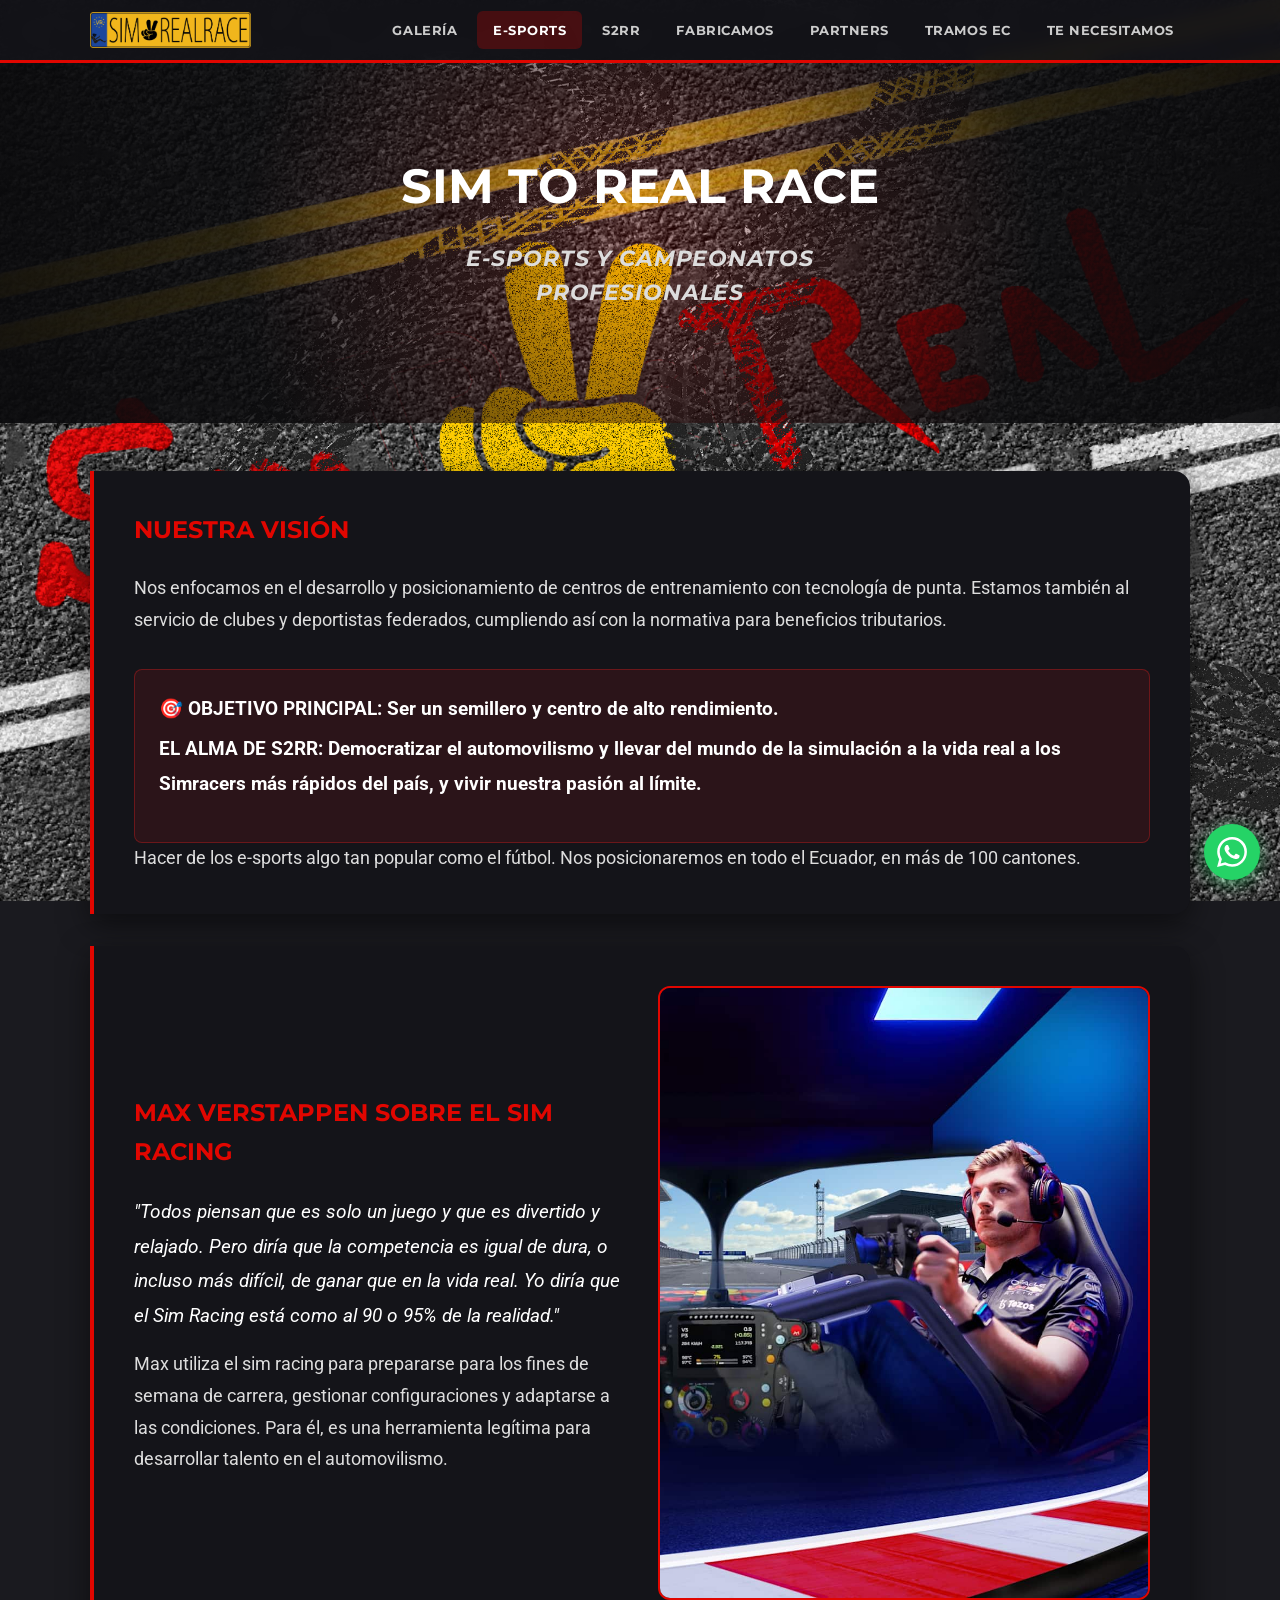
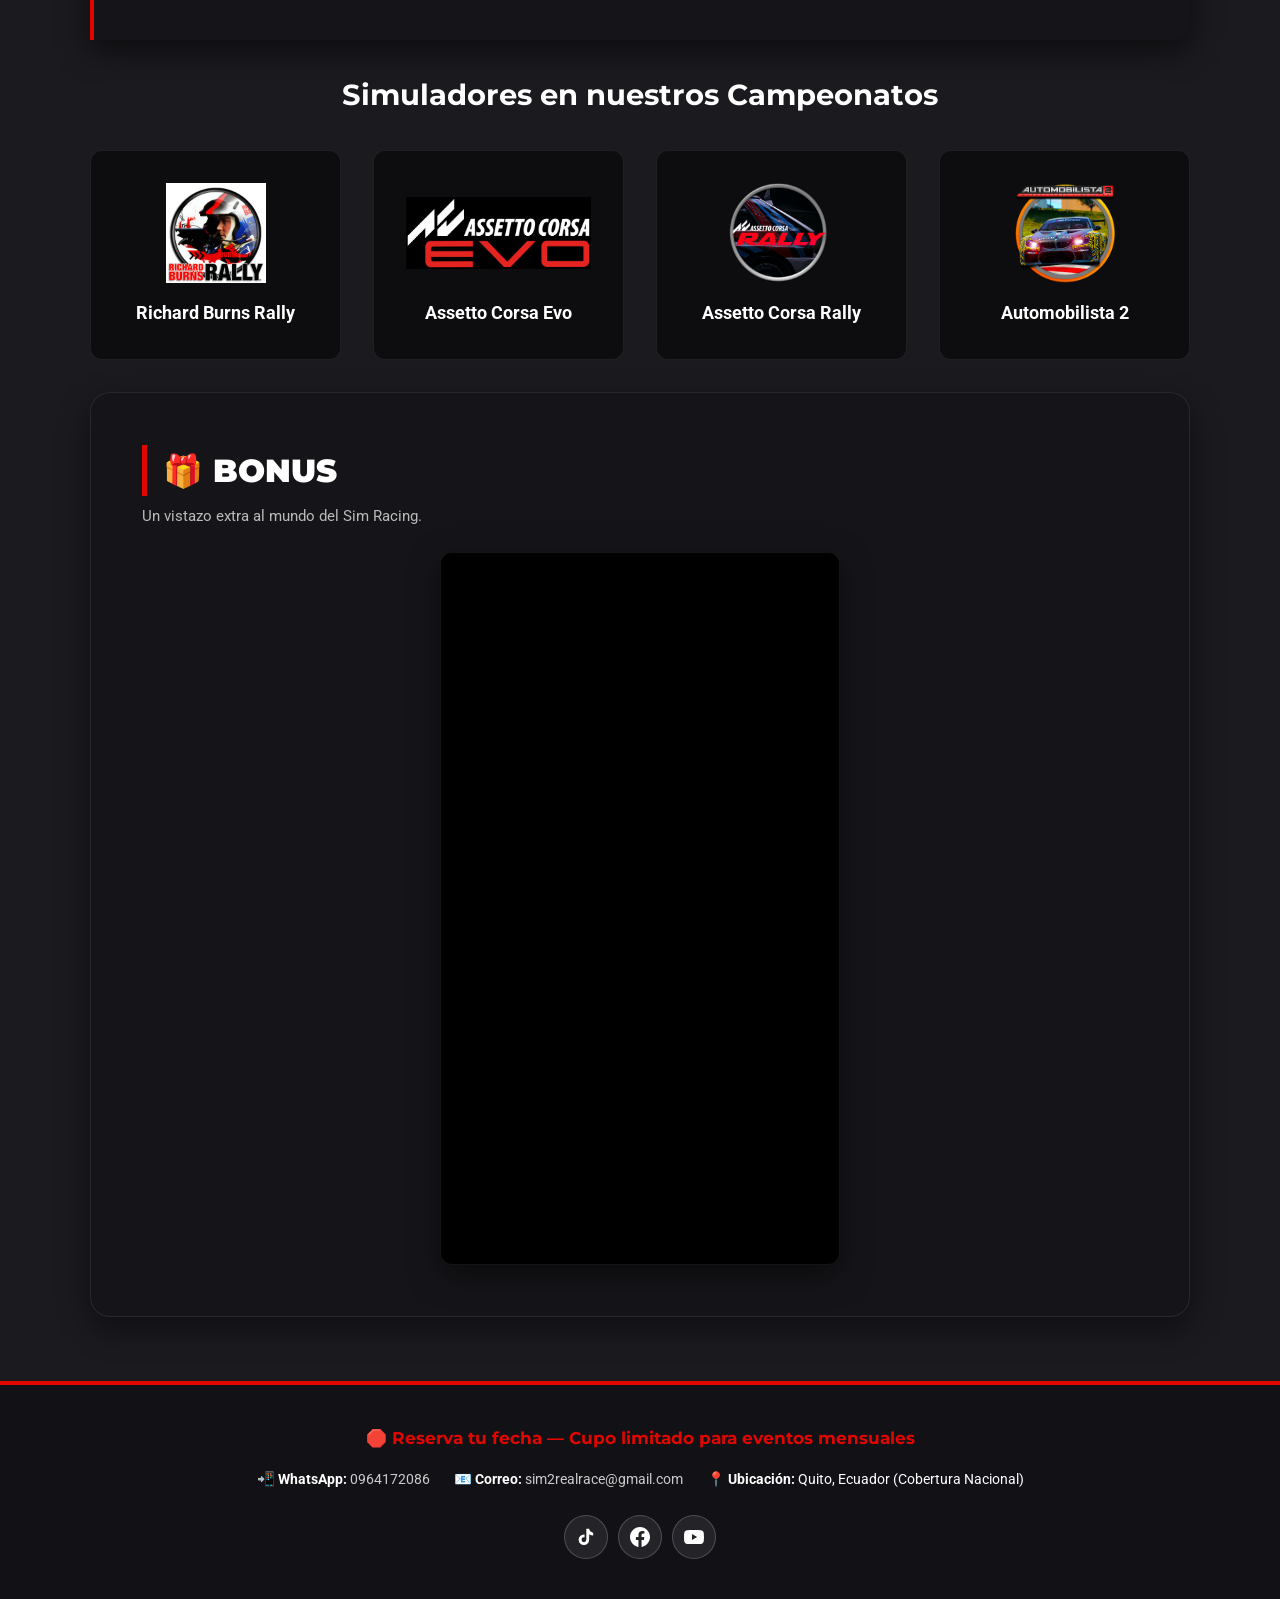
<file: esports.html>
<!DOCTYPE html>
<html lang="es">

<head>
    <meta charset="UTF-8">
    <meta name="viewport" content="width=device-width, initial-scale=1.0">
    <meta name="description" content="E-Sports — Sim2RealRace competencias y eventos de sim racing.">
    <title>E-Sports — S2RR Sim2RealRace</title>
    <link rel="preconnect" href="https://fonts.googleapis.com">
    <link rel="preconnect" href="https://fonts.gstatic.com" crossorigin>
    <link
        href="https://fonts.googleapis.com/css2?family=Montserrat:ital,wght@0,700;1,900&family=Roboto:wght@400;700&display=swap"
        rel="stylesheet">
    <link rel="stylesheet" href="css/site.css">
    <style>
        .esports-content {
            display: grid;
            gap: 3rem;
        }

        .mission-box {
            background: var(--oscuro-secundario);
            border-left: 4px solid var(--rojo);
            padding: 2.5rem;
            border-radius: 0 16px 16px 0;
            box-shadow: 0 10px 30px rgba(0, 0, 0, 0.5);
        }

        .mission-box p {
            font-size: 1.1rem;
            line-height: 1.8;
            color: #ddd;
            margin-bottom: 1rem;
        }

        .mission-box h2 {
            font-family: 'Montserrat', sans-serif;
            color: var(--rojo);
            margin-bottom: 1.5rem;
            text-transform: uppercase;
        }

        .objective-highlight {
            background: rgba(255, 30, 30, 0.1);
            padding: 1.5rem;
            border-radius: 8px;
            border: 1px solid rgba(255, 30, 30, 0.3);
            margin-top: 2rem;
        }

        .objective-highlight strong {
            color: var(--blanco);
            font-size: 1.2rem;
            display: block;
            margin-bottom: 0.5rem;
        }

        /* Simulators Grid */
        .simulators-section {
            margin-top: 2rem;
        }

        .simulators-section h3 {
            font-family: 'Montserrat', sans-serif;
            font-size: 1.8rem;
            text-align: center;
            margin-bottom: 2rem;
            color: var(--blanco);
        }

        .sim-grid {
            display: grid;
            grid-template-columns: repeat(auto-fit, minmax(200px, 1fr));
            gap: 2rem;
        }

        .sim-card {
            background: rgba(0, 0, 0, 0.5);
            border: 1px solid var(--panel-border);
            border-radius: 12px;
            padding: 2rem;
            text-align: center;
            transition: transform 0.3s, border-color 0.3s;
            display: flex;
            flex-direction: column;
            align-items: center;
            justify-content: center;
            min-height: 200px;
        }

        .sim-card:hover {
            transform: translateY(-5px);
            border-color: var(--rojo);
        }

        .sim-logo-container {
            width: 100%;
            height: 100px;
            display: flex;
            align-items: center;
            justify-content: center;
            margin-bottom: 1rem;
        }

        .sim-logo {
            max-width: 100%;
            max-height: 100%;
            object-fit: contain;
        }

        .sim-fallback {
            font-family: 'Montserrat', sans-serif;
            font-weight: 900;
            font-size: 1.8rem;
            color: var(--rojo);
            letter-spacing: 2px;
            text-align: center;
            line-height: 1.1;
        }

        .sim-title {
            font-family: 'Roboto', sans-serif;
            font-weight: bold;
            color: var(--blanco);
            font-size: 1.1rem;
        }
    </style>
</head>

<body data-page="esports">

    <nav class="navbar">
        <div class="nav-inner">
            <a class="nav-brand" href="index.html">
                <img src="S2RR LOGO PLATE.png" alt="S2RR">
            </a>
            <button class="nav-toggle" aria-label="Menú" aria-expanded="false">☰</button>
            <ul class="nav-menu">
                <li><a href="galeria.html" data-nav="galeria">Galería</a></li>
                <li><a href="esports.html" data-nav="esports">E-Sports</a></li>
                <li><a href="index.html" data-nav="s2rr">S2RR</a></li>
                <li><a href="fabricamos.html" data-nav="fabricamos">Fabricamos</a></li>
                <li><a href="partners.html" data-nav="partners">Partners</a></li>
                <li><a href="tramos.html" data-nav="tramos">Tramos EC</a></li>
                <li><a href="trabaja.html" data-nav="trabaja">Te Necesitamos</a></li>
            </ul>
        </div>
    </nav>

    <header class="hero" id="inicio" style="min-height: 40vh;">
        <div class="hero-overlay" aria-hidden="true"></div>
        <div class="hero-content">
            <h1
                style="font-family: 'Montserrat', sans-serif; font-size: 3rem; text-transform: uppercase; margin-bottom: 1rem;">
                Sim to Real Race</h1>
            <p class="hero-slogan">E-Sports y Campeonatos Profesionales</p>
        </div>
    </header>

    <main>
        <section class="page-section">
            <div class="container">
                <div class="esports-content">

                    <div class="mission-box reveal">
                        <h2>Nuestra Visión</h2>
                        <p>Nos enfocamos en el desarrollo y posicionamiento de centros de entrenamiento con tecnología
                            de punta. Estamos también al servicio de clubes y deportistas federados, cumpliendo así con
                            la normativa para beneficios tributarios.</p>

                        <div class="objective-highlight">
                            <strong>🎯 OBJETIVO PRINCIPAL: Ser un semillero y centro de alto rendimiento.</strong>
                            <p><strong>EL ALMA DE S2RR: Democratizar el automovilismo y llevar del mundo de la
                                    simulación a la vida real a los Simracers más rápidos del país, y vivir nuestra
                                    pasión al límite.</strong></p>
                        </div>
                        <p style="margin:0;">Hacer de los e-sports algo tan popular como el fútbol. Nos posicionaremos
                            en todo el Ecuador, en más de 100 cantones.</p>
                    </div>
                </div>

                <div class="mission-box reveal reveal-delay-1" style="margin-top: 2rem; display: flex; flex-wrap: wrap; gap: 2rem; align-items: center;">
                    <div style="flex: 1; min-width: 300px;">
                        <h2>Max Verstappen sobre el Sim Racing</h2>
                        <p style="font-style: italic; font-size: 1.2rem; color: #fff;">"Todos piensan que es solo un juego y que es divertido y relajado. Pero diría que la competencia es igual de dura, o incluso más difícil, de ganar que en la vida real. Yo diría que el Sim Racing está como al 90 o 95% de la realidad."</p>
                        <p>Max utiliza el sim racing para prepararse para los fines de semana de carrera, gestionar configuraciones y adaptarse a las condiciones. Para él, es una herramienta legítima para desarrollar talento en el automovilismo.</p>
                    </div>
                    <div style="flex: 1; min-width: 300px; text-align: center;">
                        <img src="media/max_verstappen.png" alt="Max Verstappen en el Simulador" style="border-radius: 12px; max-width: 100%; height: auto; border: 2px solid var(--rojo);">
                    </div>
                </div>

                <div class="simulators-section reveal reveal-delay-1">
                    <h3>Simuladores en nuestros Campeonatos</h3>
                    <div class="sim-grid">

                        <!-- RBR -->
                        <div class="sim-card">
                            <div class="sim-logo-container" id="logo-rbr">
                                <img src="media/logos/rbr.png" class="sim-logo" alt="Richard Burns Rally Logo"
                                    onerror="showFallback('logo-rbr', 'RBR')">
                            </div>
                            <div class="sim-title">Richard Burns Rally</div>
                        </div>

                        <!-- AC Evo -->
                        <div class="sim-card">
                            <div class="sim-logo-container" id="logo-acevo">
                                <img src="media/logos/acevo.png" class="sim-logo" alt="Assetto Corsa Evo Logo"
                                    onerror="showFallback('logo-acevo', 'AC EVO')">
                            </div>
                            <div class="sim-title">Assetto Corsa Evo</div>
                        </div>

                        <!-- AC Rally -->
                        <div class="sim-card">
                            <div class="sim-logo-container" id="logo-acrally">
                                <img src="media/logos/acrally.png" class="sim-logo" alt="Assetto Corsa Rally Logo"
                                    onerror="showFallback('logo-acrally', 'AC RALLY')">
                            </div>
                            <div class="sim-title">Assetto Corsa Rally</div>
                        </div>

                        <!-- AMS 2 -->
                        <div class="sim-card">
                            <div class="sim-logo-container" id="logo-ams2">
                                <img src="media/logos/ams2.png" class="sim-logo" alt="Automobilista 2 Logo"
                                    onerror="showFallback('logo-ams2', 'AMS 2')">
                            </div>
                            <div class="sim-title">Automobilista 2</div>
                        </div>

                    </div>
                </div>

            </div>
            </div>
        </section>

        <!-- Bonus -->
        <section class="page-section">
            <div class="container">
                <div class="section-panel reveal">
                    <h2 class="section-title">🎁 Bonus</h2>
                    <p class="section-sub">Un vistazo extra al mundo del Sim Racing.</p>
                    <div style="max-width: 400px; margin: 0 auto;">
                        <div style="position: relative; width: 100%; padding-bottom: 177.78%; background: #000; border-radius: 12px; overflow: hidden; box-shadow: 0 10px 30px rgba(0,0,0,0.5); border: 1px solid var(--panel-border);">
                            <iframe
                                src="https://www.youtube-nocookie.com/embed/vBnHVf5i32o?rel=0"
                                title="Bonus — Sim Racing"
                                allow="accelerometer; autoplay; clipboard-write; encrypted-media; gyroscope; picture-in-picture; web-share"
                                allowfullscreen
                                loading="lazy"
                                style="position: absolute; inset: 0; width: 100%; height: 100%; border: none;">
                            </iframe>
                        </div>
                    </div>
                </div>
            </div>
        </section>
    </main>

    <footer class="footer" id="contacto">
        <h3>🛑 Reserva tu fecha — Cupo limitado para eventos mensuales</h3>
        <div class="contact-info">
            <span><strong>📲 WhatsApp:</strong> <a data-whatsapp href="#" style="color:#ccc;">0964172086</a></span>
            <span><strong>📧 Correo:</strong> <a id="footer-email" href="#" style="color:#ccc;"></a></span>
            <span><strong>📍 Ubicación:</strong> Quito, Ecuador (Cobertura Nacional)</span>
        </div>
        <div class="social-bar" id="footer-social"></div>
    </footer>

    <a class="whatsapp-float" data-whatsapp href="#" aria-label="Contactar por WhatsApp">
        <svg viewBox="0 0 24 24">
            <path
                d="M17.472 14.382c-.297-.149-1.758-.867-2.03-.967-.273-.099-.471-.148-.67.15-.197.297-.767.966-.94 1.164-.173.199-.347.223-.644.075-.297-.15-1.255-.463-2.39-1.475-.883-.788-1.48-1.761-1.653-2.059-.173-.297-.018-.458.13-.606.134-.133.298-.347.446-.52.149-.174.198-.298.298-.497.099-.198.05-.371-.025-.52-.075-.149-.669-1.612-.916-2.207-.242-.579-.487-.5-.669-.51-.173-.008-.371-.01-.57-.01-.198 0-.52.074-.792.372-.272.297-1.04 1.016-1.04 2.479 0 1.462 1.065 2.875 1.213 3.074.149.198 2.096 3.2 5.077 4.487.709.306 1.262.489 1.694.625.712.227 1.36.195 1.871.118.571-.085 1.758-.719 2.006-1.413.248-.694.248-1.289.173-1.413-.074-.124-.272-.198-.57-.347m-5.421 7.403h-.004a9.87 9.87 0 01-5.031-1.378l-.361-.214-3.741.982.998-3.648-.235-.374a9.86 9.86 0 01-1.51-5.26c.001-5.45 4.436-9.884 9.888-9.884 2.64 0 5.122 1.03 6.988 2.898a9.825 9.825 0 012.893 6.994c-.003 5.45-4.435 9.884-9.884 9.884m8.413-18.297A11.815 11.815 0 0012.05 0C5.495 0 .16 5.335.157 11.892c0 2.096.547 4.142 1.588 5.945L.057 24l6.305-1.654a11.882 11.882 0 005.683 1.448h.005c6.554 0 11.89-5.335 11.893-11.893a11.821 11.821 0 00-3.48-8.413z" />
        </svg>
    </a>

    <script src="js/config.js"></script>
    <script src="js/site.js"></script>
    <script>
        function showFallback(containerId, fallbackText) {
            const container = document.getElementById(containerId);
            if (container) {
                container.innerHTML = `<div class="sim-fallback">${fallbackText}</div>`;
            }
        }
    </script>
</body>

</html>
</file>
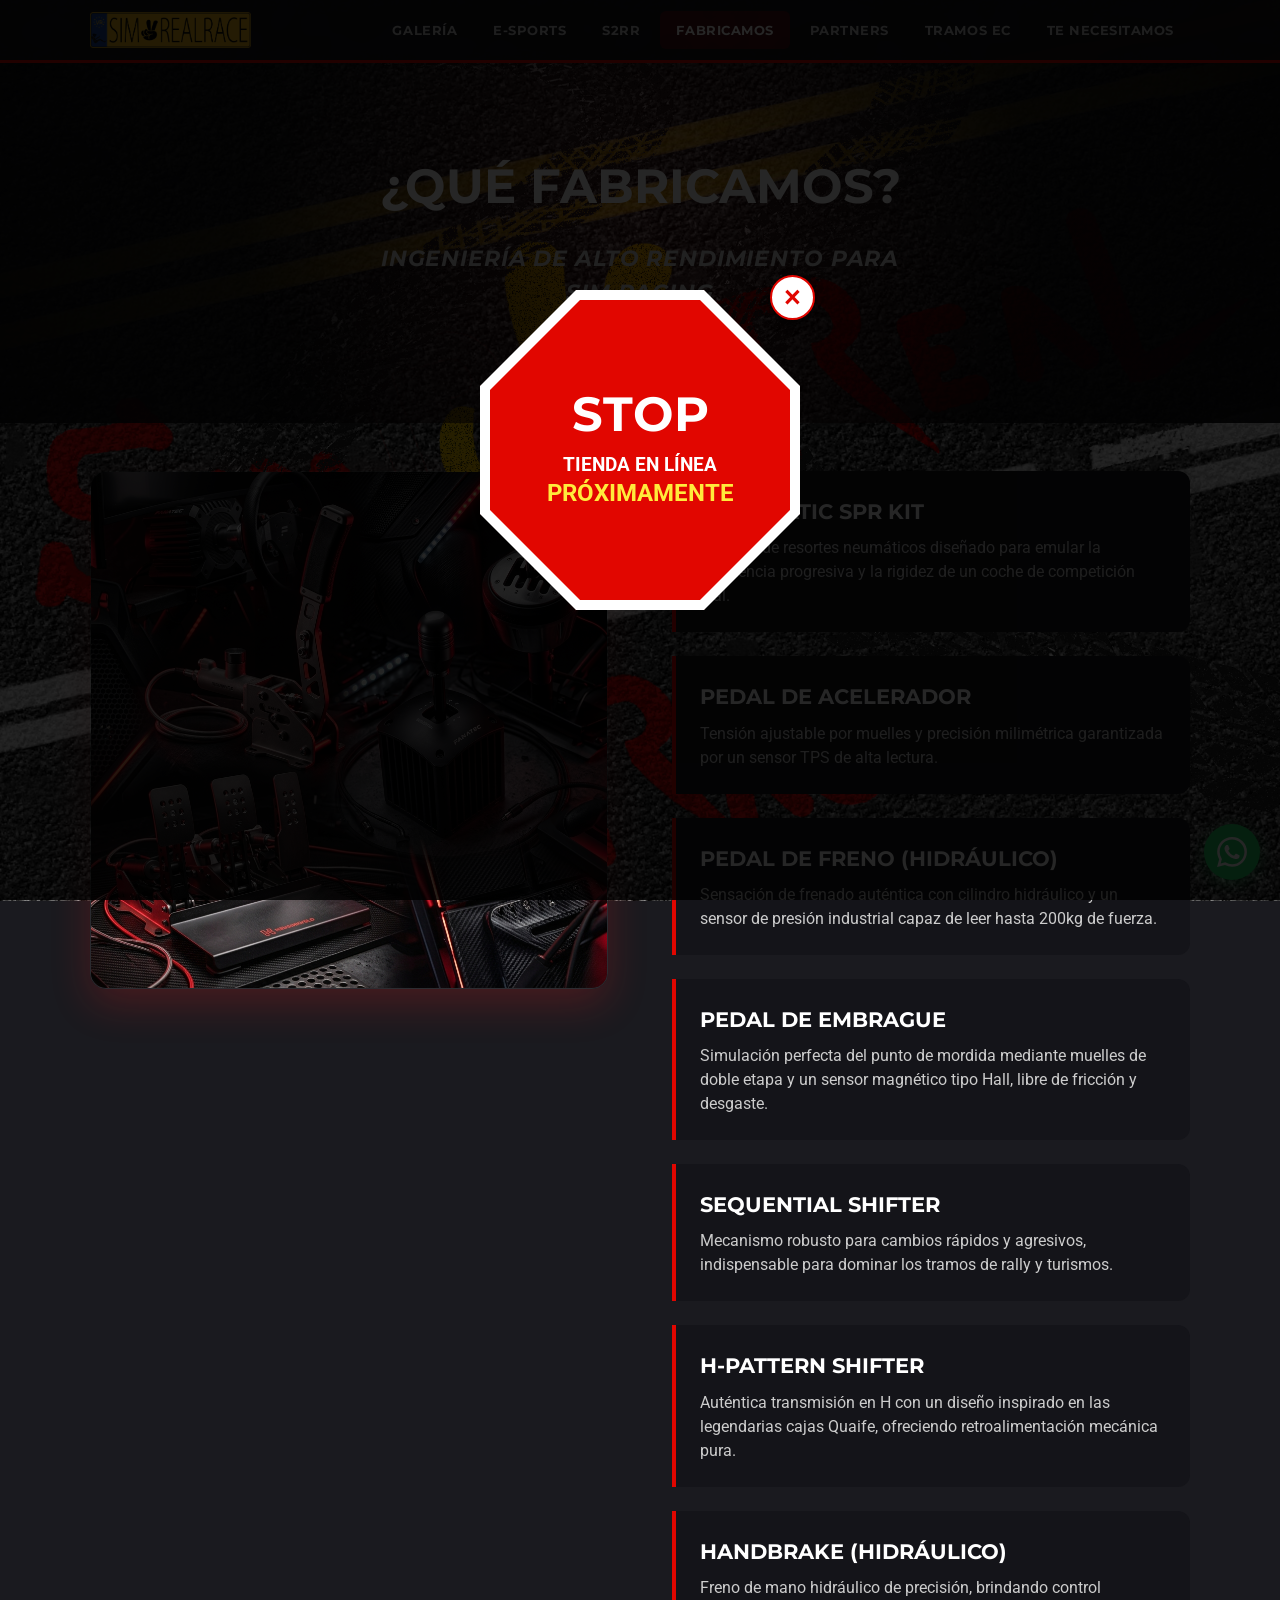
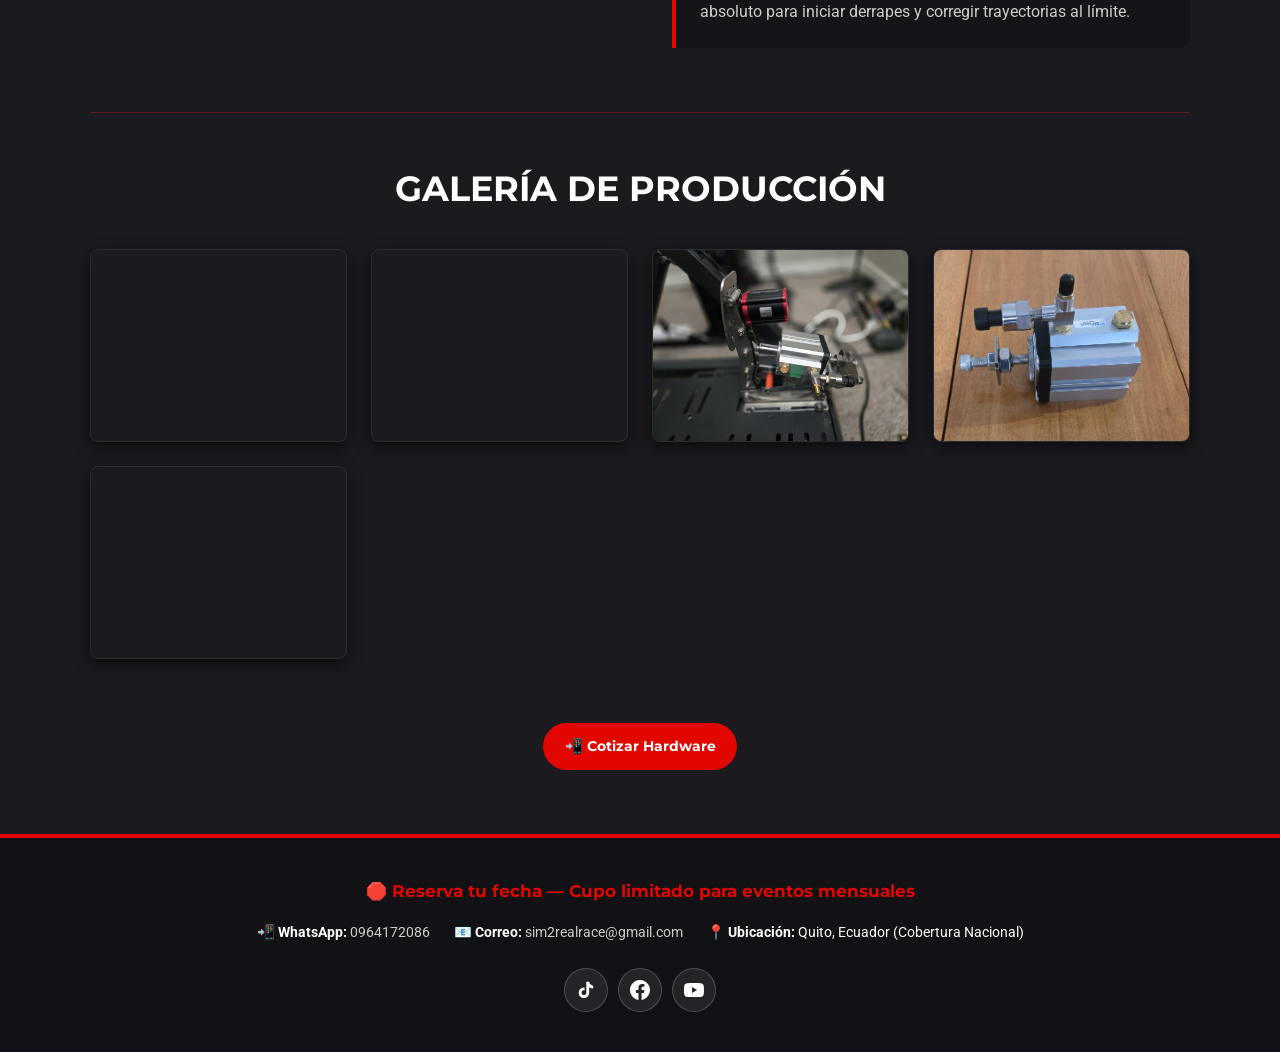
<file: fabricamos.html>
<!DOCTYPE html>
<html lang="es">
<head>
    <meta charset="UTF-8">
    <meta name="viewport" content="width=device-width, initial-scale=1.0">
    <meta name="description" content="Fabricamos simuladores de carreras premium — Sim2RealRace diseña y construye cockpits VR y Motion.">
    <title>Fabricamos — S2RR Sim2RealRace</title>
    <link rel="preconnect" href="https://fonts.googleapis.com">
    <link rel="preconnect" href="https://fonts.gstatic.com" crossorigin>
    <link href="https://fonts.googleapis.com/css2?family=Montserrat:ital,wght@0,700;1,900&family=Roboto:wght@400;700&display=swap" rel="stylesheet">
    <link rel="stylesheet" href="css/site.css">
    <style>
        .fabricamos-grid {
            display: grid;
            grid-template-columns: 1fr 1fr;
            gap: 4rem;
            align-items: start;
        }
        @media (max-width: 900px) {
            .fabricamos-grid {
                grid-template-columns: 1fr;
            }
        }
        
        .collage-container {
            width: 100%;
            border-radius: 16px;
            overflow: hidden;
            box-shadow: 0 15px 40px rgba(255, 30, 30, 0.2);
            border: 1px solid var(--panel-border);
            position: relative;
        }
        .collage-container img {
            width: 100%;
            height: auto;
            display: block;
            transition: transform 0.5s ease;
        }
        .collage-container:hover img {
            transform: scale(1.05);
        }
        
        .hardware-list {
            display: flex;
            flex-direction: column;
            gap: 1.5rem;
        }
        .hw-item {
            background: var(--oscuro-secundario);
            border-left: 4px solid var(--rojo);
            padding: 1.5rem;
            border-radius: 0 12px 12px 0;
            transition: transform 0.3s, background 0.3s;
        }
        .hw-item:hover {
            transform: translateX(10px);
            background: rgba(255, 30, 30, 0.05);
        }
        .hw-item h3 {
            font-family: 'Montserrat', sans-serif;
            color: var(--blanco);
            font-size: 1.3rem;
            margin-bottom: 0.5rem;
            text-transform: uppercase;
        }
        .hw-item p {
            color: #ccc;
            font-size: 1rem;
            line-height: 1.5;
            margin: 0;
        }

        /* Fabricamos Gallery */
        .fabricamos-gallery-section {
            margin-top: 4rem;
            padding-top: 3rem;
            border-top: 1px solid rgba(255, 30, 30, 0.3);
        }
        .fabricamos-gallery-section h2 {
            font-family: 'Montserrat', sans-serif;
            text-align: center;
            font-size: 2.2rem;
            text-transform: uppercase;
            color: var(--blanco);
            margin-bottom: 2rem;
        }
        .f-gallery-grid {
            display: grid;
            grid-template-columns: repeat(auto-fill, minmax(250px, 1fr));
            gap: 1.5rem;
        }
        .f-gallery-item {
            position: relative;
            border-radius: 8px;
            overflow: hidden;
            box-shadow: 0 5px 15px rgba(0,0,0,0.5);
            border: 1px solid var(--panel-border);
            aspect-ratio: 4/3;
        }
        .f-gallery-item img,
        .f-gallery-item video {
            width: 100%;
            height: 100%;
            object-fit: cover;
            transition: transform 0.4s ease;
        }
        .f-gallery-item:hover img,
        .f-gallery-item:hover video {
            transform: scale(1.1);
        }

        /* Modal Stop Sign */
        .stop-modal-overlay {
            position: fixed;
            top: 0; left: 0; right: 0; bottom: 0;
            background: rgba(0,0,0,0.85);
            display: flex;
            justify-content: center;
            align-items: center;
            z-index: 9999;
            opacity: 0;
            pointer-events: none;
            transition: opacity 0.4s ease;
        }
        .stop-modal-overlay.active {
            opacity: 1;
            pointer-events: all;
        }
        .stop-sign-wrapper {
            position: relative;
            transform: scale(0.5) translateY(-100px);
            opacity: 0;
            transition: transform 0.6s cubic-bezier(0.34, 1.56, 0.64, 1), opacity 0.6s ease;
        }
        .stop-modal-overlay.active .stop-sign-wrapper {
            transform: scale(1) translateY(0);
            opacity: 1;
        }
        .stop-sign-border {
            width: 320px;
            height: 320px;
            background: var(--blanco);
            clip-path: polygon(30% 0%, 70% 0%, 100% 30%, 100% 70%, 70% 100%, 30% 100%, 0% 70%, 0% 30%);
            display: flex;
            justify-content: center;
            align-items: center;
            box-shadow: 0 10px 40px rgba(255, 30, 30, 0.6);
        }
        .stop-sign-inner {
            width: 300px;
            height: 300px;
            background: var(--rojo);
            clip-path: polygon(30% 0%, 70% 0%, 100% 30%, 100% 70%, 70% 100%, 30% 100%, 0% 70%, 0% 30%);
            display: flex;
            flex-direction: column;
            justify-content: center;
            align-items: center;
            text-align: center;
            padding: 20px;
        }
        .stop-sign-inner h2 {
            font-family: 'Montserrat', sans-serif;
            font-size: 3rem;
            margin: 0;
            line-height: 1;
            color: var(--blanco);
            text-transform: uppercase;
        }
        .stop-sign-inner p {
            font-family: 'Roboto', sans-serif;
            font-size: 1.2rem;
            font-weight: bold;
            color: var(--blanco);
            margin-top: 15px;
            text-transform: uppercase;
            line-height: 1.3;
        }
        .close-modal {
            position: absolute;
            top: -15px;
            right: -15px;
            background: var(--blanco);
            color: var(--rojo);
            border: 2px solid var(--rojo);
            border-radius: 50%;
            width: 45px;
            height: 45px;
            font-size: 1.8rem;
            cursor: pointer;
            font-weight: bold;
            box-shadow: 0 4px 10px rgba(0,0,0,0.5);
            z-index: 10;
            display: flex;
            justify-content: center;
            align-items: center;
            transition: transform 0.2s;
        }
        .close-modal:hover {
            transform: scale(1.1) rotate(90deg);
        }
    </style>
</head>
<body data-page="fabricamos">

<div class="stop-modal-overlay" id="tiendaModal">
    <div class="stop-sign-wrapper">
        <button class="close-modal" onclick="closeModal()">×</button>
        <div class="stop-sign-border">
            <div class="stop-sign-inner">
                <h2>STOP</h2>
                <p>Tienda en Línea<br><span style="font-size: 1.5rem; color: #ffeb3b;">PRÓXIMAMENTE</span></p>
            </div>
        </div>
    </div>
</div>

<nav class="navbar">
    <div class="nav-inner">
        <a class="nav-brand" href="index.html">
            <img src="S2RR LOGO PLATE.png" alt="S2RR">
        </a>
        <button class="nav-toggle" aria-label="Menú" aria-expanded="false">☰</button>
        <ul class="nav-menu">
            <li><a href="galeria.html" data-nav="galeria">Galería</a></li>
            <li><a href="esports.html" data-nav="esports">E-Sports</a></li>
            <li><a href="index.html" data-nav="s2rr">S2RR</a></li>
            <li><a href="fabricamos.html" data-nav="fabricamos">Fabricamos</a></li>
            <li><a href="partners.html" data-nav="partners">Partners</a></li>
            <li><a href="tramos.html" data-nav="tramos">Tramos EC</a></li>
            <li><a href="trabaja.html" data-nav="trabaja">Te Necesitamos</a></li>
        </ul>
    </div>
</nav>

<header class="hero" id="inicio" style="min-height: 40vh;">
    <div class="hero-overlay" aria-hidden="true"></div>
    <div class="hero-content">
        <h1 style="font-family: 'Montserrat', sans-serif; font-size: 3rem; text-transform: uppercase; margin-bottom: 1rem;">¿Qué Fabricamos?</h1>
        <p class="hero-slogan">Ingeniería de alto rendimiento para Sim Racing</p>
    </div>
</header>

<main>
    <section class="page-section">
        <div class="container">
            <div class="fabricamos-grid">
                
                <!-- Disordered Collage -->
                <div class="collage-container reveal">
                    <img src="media/hardware_collage.png" alt="Collage de Hardware S2RR">
                </div>

                <!-- Hardware List -->
                <div class="hardware-list reveal reveal-delay-1">
                    
                    <div class="hw-item">
                        <h3>Pneumatic SPR KIT</h3>
                        <p>Sistema de resortes neumáticos diseñado para emular la resistencia progresiva y la rigidez de un coche de competición real.</p>
                    </div>

                    <div class="hw-item">
                        <h3>Pedal de Acelerador</h3>
                        <p>Tensión ajustable por muelles y precisión milimétrica garantizada por un sensor TPS de alta lectura.</p>
                    </div>

                    <div class="hw-item">
                        <h3>Pedal de Freno (Hidráulico)</h3>
                        <p>Sensación de frenado auténtica con cilindro hidráulico y un sensor de presión industrial capaz de leer hasta 200kg de fuerza.</p>
                    </div>

                    <div class="hw-item">
                        <h3>Pedal de Embrague</h3>
                        <p>Simulación perfecta del punto de mordida mediante muelles de doble etapa y un sensor magnético tipo Hall, libre de fricción y desgaste.</p>
                    </div>

                    <div class="hw-item">
                        <h3>Sequential Shifter</h3>
                        <p>Mecanismo robusto para cambios rápidos y agresivos, indispensable para dominar los tramos de rally y turismos.</p>
                    </div>

                    <div class="hw-item">
                        <h3>H-Pattern Shifter</h3>
                        <p>Auténtica transmisión en H con un diseño inspirado en las legendarias cajas Quaife, ofreciendo retroalimentación mecánica pura.</p>
                    </div>

                    <div class="hw-item">
                        <h3>Handbrake (Hidráulico)</h3>
                        <p>Freno de mano hidráulico de precisión, brindando control absoluto para iniciar derrapes y corregir trayectorias al límite.</p>
                    </div>

                </div>

            </div>
            
            <!-- Dynamic Folder Gallery -->
            <div class="fabricamos-gallery-section reveal" id="fab-gallery-container" style="display: none;">
                <h2>Galería de Producción</h2>
                <div class="f-gallery-grid" id="fab-gallery">
                    <!-- Images will be injected here -->
                </div>
            </div>

            <div style="text-align: center; margin-top: 4rem;" class="reveal">
                <a class="btn btn-primary" data-whatsapp href="#">📲 Cotizar Hardware</a>
            </div>
        </div>
    </section>
</main>

<footer class="footer" id="contacto">
    <h3>🛑 Reserva tu fecha — Cupo limitado para eventos mensuales</h3>
    <div class="contact-info">
        <span><strong>📲 WhatsApp:</strong> <a data-whatsapp href="#" style="color:#ccc;">0964172086</a></span>
        <span><strong>📧 Correo:</strong> <a id="footer-email" href="#" style="color:#ccc;"></a></span>
        <span><strong>📍 Ubicación:</strong> Quito, Ecuador (Cobertura Nacional)</span>
    </div>
    <div class="social-bar" id="footer-social"></div>
</footer>

<a class="whatsapp-float" data-whatsapp href="#" aria-label="Contactar por WhatsApp">
    <svg viewBox="0 0 24 24"><path d="M17.472 14.382c-.297-.149-1.758-.867-2.03-.967-.273-.099-.471-.148-.67.15-.197.297-.767.966-.94 1.164-.173.199-.347.223-.644.075-.297-.15-1.255-.463-2.39-1.475-.883-.788-1.48-1.761-1.653-2.059-.173-.297-.018-.458.13-.606.134-.133.298-.347.446-.52.149-.174.198-.298.298-.497.099-.198.05-.371-.025-.52-.075-.149-.669-1.612-.916-2.207-.242-.579-.487-.5-.669-.51-.173-.008-.371-.01-.57-.01-.198 0-.52.074-.792.372-.272.297-1.04 1.016-1.04 2.479 0 1.462 1.065 2.875 1.213 3.074.149.198 2.096 3.2 5.077 4.487.709.306 1.262.489 1.694.625.712.227 1.36.195 1.871.118.571-.085 1.758-.719 2.006-1.413.248-.694.248-1.289.173-1.413-.074-.124-.272-.198-.57-.347m-5.421 7.403h-.004a9.87 9.87 0 01-5.031-1.378l-.361-.214-3.741.982.998-3.648-.235-.374a9.86 9.86 0 01-1.51-5.26c.001-5.45 4.436-9.884 9.888-9.884 2.64 0 5.122 1.03 6.988 2.898a9.825 9.825 0 012.893 6.994c-.003 5.45-4.435 9.884-9.884 9.884m8.413-18.297A11.815 11.815 0 0012.05 0C5.495 0 .16 5.335.157 11.892c0 2.096.547 4.142 1.588 5.945L.057 24l6.305-1.654a11.882 11.882 0 005.683 1.448h.005c6.554 0 11.89-5.335 11.893-11.893a11.821 11.821 0 00-3.48-8.413z"/></svg>
</a>

<script src="js/fabricamos-data.js"></script>
<script src="js/config.js"></script>
<script src="js/site.js"></script>
<script>
    function closeModal() {
        document.getElementById('tiendaModal').classList.remove('active');
    }

    document.addEventListener('DOMContentLoaded', () => {
        // Load Fabricamos Gallery — handle both images and videos
        if (typeof FABRICAMOS_MEDIA !== 'undefined' && FABRICAMOS_MEDIA.length > 0) {
            const container = document.getElementById('fab-gallery-container');
            const grid = document.getElementById('fab-gallery');
            container.style.display = 'block';

            const videoExts = ['.mp4', '.webm', '.ogg', '.mov'];

            FABRICAMOS_MEDIA.forEach(src => {
                const item = document.createElement('div');
                item.className = 'f-gallery-item';
                const ext = src.substring(src.lastIndexOf('.')).toLowerCase();

                if (videoExts.includes(ext)) {
                    // Render as GIF-like: autoplay, muted, loop, no controls
                    const video = document.createElement('video');
                    video.src = src;
                    video.autoplay = true;
                    video.muted = true;
                    video.loop = true;
                    video.playsInline = true;
                    video.preload = 'auto';
                    item.appendChild(video);
                } else {
                    const img = document.createElement('img');
                    img.src = src;
                    img.alt = 'Fabricación S2RR';
                    img.loading = 'lazy';
                    item.appendChild(img);
                }

                grid.appendChild(item);
            });
        }

        // Show announcement after 800ms
        setTimeout(() => {
            const modal = document.getElementById('tiendaModal');
            if (modal) modal.classList.add('active');
        }, 800);
    });
</script>
</body>
</html>
</file>
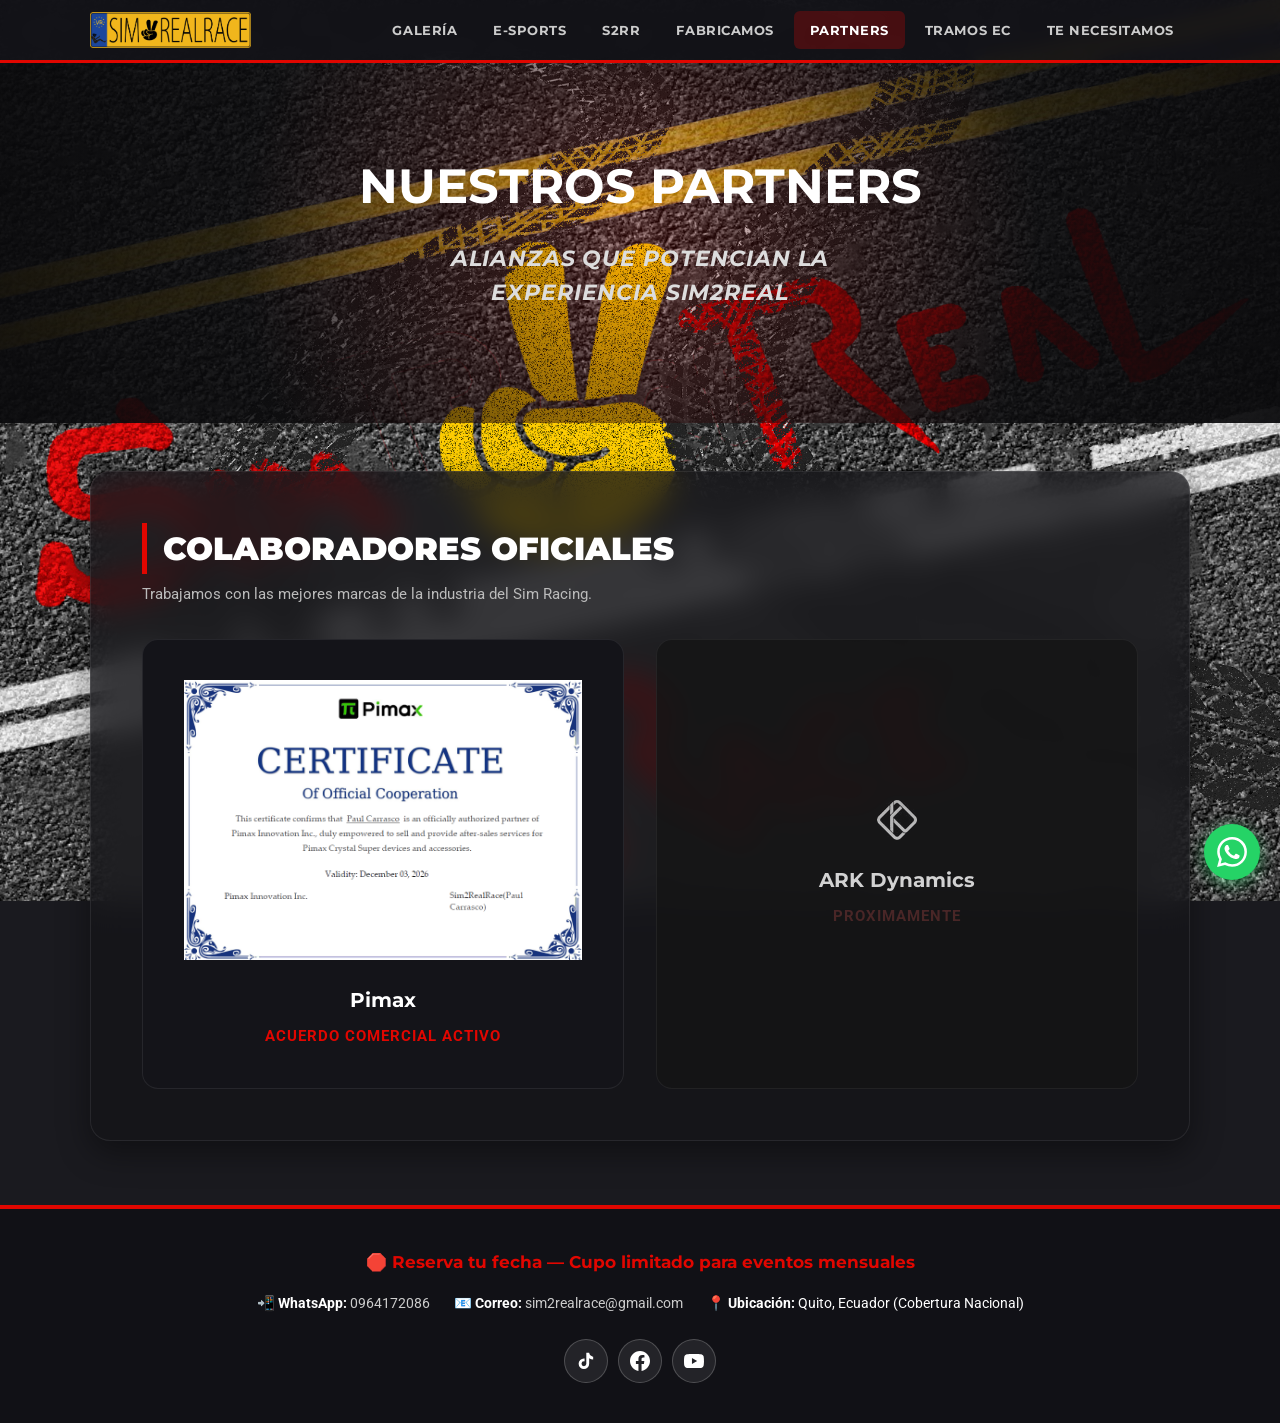
<file: partners.html>
<!DOCTYPE html>
<html lang="es">

<head>
    <meta charset="UTF-8">
    <meta name="viewport" content="width=device-width, initial-scale=1.0">
    <meta name="description" content="Nuestros Partners y Alianzas — Sim2RealRace">
    <title>S2RR — Partners</title>
    <link rel="preconnect" href="https://fonts.googleapis.com">
    <link rel="preconnect" href="https://fonts.gstatic.com" crossorigin>
    <link
        href="https://fonts.googleapis.com/css2?family=Montserrat:ital,wght@0,700;1,900&family=Roboto:wght@400;700&display=swap"
        rel="stylesheet">
    <link rel="stylesheet" href="css/site.css">
    <style>
        .partners-grid {
            display: grid;
            grid-template-columns: repeat(auto-fit, minmax(280px, 1fr));
            gap: 2rem;
            margin-top: 2rem;
        }

        .partner-card {
            background: var(--oscuro-secundario);
            border: 1px solid var(--panel-border);
            border-radius: 16px;
            padding: 2.5rem;
            text-align: center;
            transition: transform 0.3s, box-shadow 0.3s;
            display: flex;
            flex-direction: column;
            align-items: center;
            justify-content: center;
            text-decoration: none;
            color: inherit;
        }

        .partner-card:hover {
            transform: translateY(-8px);
            box-shadow: var(--sombra-roja);
            border-color: var(--rojo);
        }

        .partner-card img {
            max-width: 600px;
            max-height: 280px;
            object-fit: contain;
            margin-bottom: 1.5rem;
        }

        .partner-card h3 {
            font-family: 'Montserrat', sans-serif;
            font-size: 1.25rem;
            color: var(--blanco);
            margin-bottom: 0.5rem;
        }

        .partner-card p {
            color: var(--rojo);
            font-weight: bold;
            font-size: 0.95rem;
            text-transform: uppercase;
            letter-spacing: 1px;
        }

        .partner-card.disabled {
            filter: grayscale(80%);
            opacity: 0.8;
        }

        .partner-card.disabled:hover {
            filter: grayscale(0%);
            opacity: 1;
        }
    </style>
</head>

<body data-page="partners">

    <nav class="navbar">
        <div class="nav-inner">
            <a class="nav-brand" href="index.html">
                <img src="S2RR LOGO PLATE.png" alt="S2RR">
            </a>
            <button class="nav-toggle" aria-label="Menú" aria-expanded="false">☰</button>
            <ul class="nav-menu">
                <li><a href="galeria.html" data-nav="galeria">Galería</a></li>
                <li><a href="esports.html" data-nav="esports">E-Sports</a></li>
                <li><a href="index.html" data-nav="s2rr">S2RR</a></li>
                <li><a href="fabricamos.html" data-nav="fabricamos">Fabricamos</a></li>
                <li><a href="partners.html" data-nav="partners">Partners</a></li>
                <li><a href="tramos.html" data-nav="tramos">Tramos EC</a></li>
                <li><a href="trabaja.html" data-nav="trabaja">Te Necesitamos</a></li>
            </ul>
        </div>
    </nav>

    <header class="hero" id="inicio" style="min-height: 40vh;">
        <div class="hero-overlay" aria-hidden="true"></div>
        <div class="hero-content">
            <h1
                style="font-family: 'Montserrat', sans-serif; font-size: 3rem; text-transform: uppercase; margin-bottom: 1rem;">
                Nuestros Partners</h1>
            <p class="hero-slogan">Alianzas que potencian la experiencia Sim2Real</p>
        </div>
    </header>

    <main>
        <section class="page-section">
            <div class="container">
                <div class="section-panel reveal">
                    <h2 class="section-title">Colaboradores Oficiales</h2>
                    <p class="section-sub">Trabajamos con las mejores marcas de la industria del Sim Racing.</p>

                    <div class="partners-grid">
                        <!-- Partner 1: Pimax -->
                        <a href="https://pimax.com/" target="_blank" rel="noopener noreferrer"
                            class="partner-card reveal">
                            <img src="Pimax.png" alt="Pimax Logo">
                            <h3>Pimax</h3>
                            <p>Acuerdo comercial activo</p>
                        </a>

                        <!-- Partner 2: ARK Dynamics (Kinemaniacs) -->
                        <a href="https://www.kinemaniacs.com/" target="_blank" rel="noopener noreferrer"
                            class="partner-card disabled reveal reveal-delay-1">
                            <img src="Logo_Kinemaniacs200x200_edited_edited.avif" alt="Kinemaniacs Logo"
                                style="border-radius: 50%;">
                            <h3>ARK Dynamics</h3>
                            <p>Proximamente</p>
                        </a>
                    </div>
                </div>
            </div>
        </section>
    </main>

    <footer class="footer" id="contacto">
        <h3>🛑 Reserva tu fecha — Cupo limitado para eventos mensuales</h3>
        <div class="contact-info">
            <span><strong>📲 WhatsApp:</strong> <a data-whatsapp href="#" style="color:#ccc;">0964172086</a></span>
            <span><strong>📧 Correo:</strong> <a id="footer-email" href="#" style="color:#ccc;"></a></span>
            <span><strong>📍 Ubicación:</strong> Quito, Ecuador (Cobertura Nacional)</span>
        </div>
        <div class="social-bar" id="footer-social"></div>
    </footer>

    <a class="whatsapp-float" data-whatsapp href="#" aria-label="Contactar por WhatsApp">
        <svg viewBox="0 0 24 24">
            <path
                d="M17.472 14.382c-.297-.149-1.758-.867-2.03-.967-.273-.099-.471-.148-.67.15-.197.297-.767.966-.94 1.164-.173.199-.347.223-.644.075-.297-.15-1.255-.463-2.39-1.475-.883-.788-1.48-1.761-1.653-2.059-.173-.297-.018-.458.13-.606.134-.133.298-.347.446-.52.149-.174.198-.298.298-.497.099-.198.05-.371-.025-.52-.075-.149-.669-1.612-.916-2.207-.242-.579-.487-.5-.669-.51-.173-.008-.371-.01-.57-.01-.198 0-.52.074-.792.372-.272.297-1.04 1.016-1.04 2.479 0 1.462 1.065 2.875 1.213 3.074.149.198 2.096 3.2 5.077 4.487.709.306 1.262.489 1.694.625.712.227 1.36.195 1.871.118.571-.085 1.758-.719 2.006-1.413.248-.694.248-1.289.173-1.413-.074-.124-.272-.198-.57-.347m-5.421 7.403h-.004a9.87 9.87 0 01-5.031-1.378l-.361-.214-3.741.982.998-3.648-.235-.374a9.86 9.86 0 01-1.51-5.26c.001-5.45 4.436-9.884 9.888-9.884 2.64 0 5.122 1.03 6.988 2.898a9.825 9.825 0 012.893 6.994c-.003 5.45-4.435 9.884-9.884 9.884m8.413-18.297A11.815 11.815 0 0012.05 0C5.495 0 .16 5.335.157 11.892c0 2.096.547 4.142 1.588 5.945L.057 24l6.305-1.654a11.882 11.882 0 005.683 1.448h.005c6.554 0 11.89-5.335 11.893-11.893a11.821 11.821 0 00-3.48-8.413z" />
        </svg>
    </a>

    <script src="js/config.js"></script>
    <script src="js/site.js"></script>
</body>

</html>
</file>
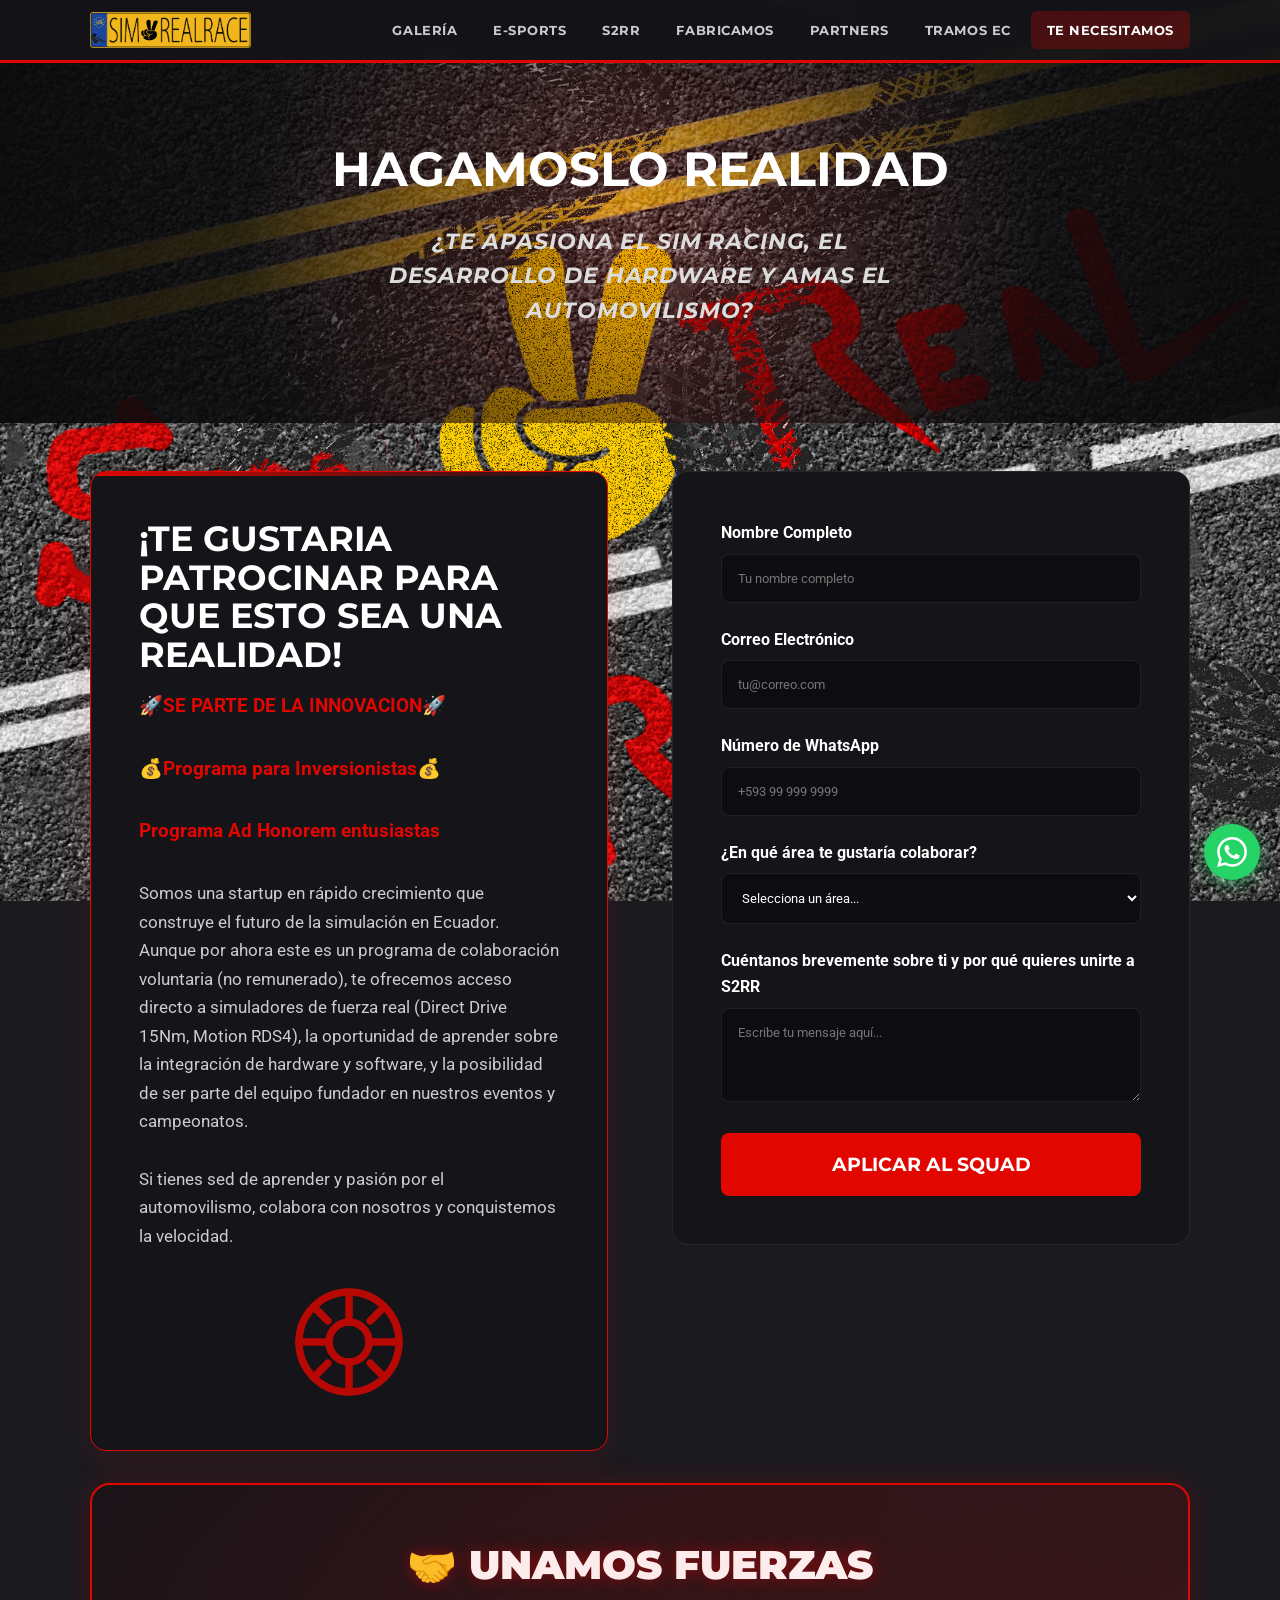
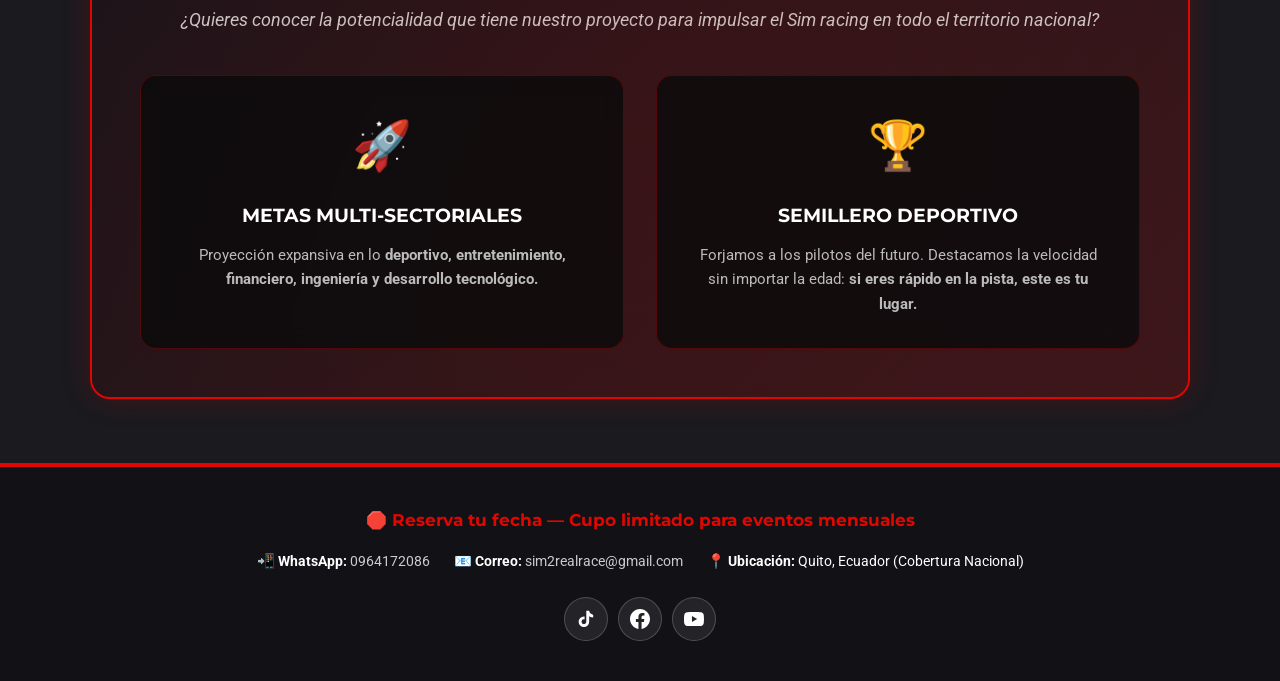
<file: trabaja.html>
<!DOCTYPE html>
<html lang="es">

<head>
    <meta charset="UTF-8">
    <meta name="viewport" content="width=device-width, initial-scale=1.0">
    <meta name="description" content="Hagamoslo Realidad S2RR — Sim2RealRace">
    <title>S2RR — Te Necesitamos</title>
    <link rel="preconnect" href="https://fonts.googleapis.com">
    <link rel="preconnect" href="https://fonts.gstatic.com" crossorigin>
    <link
        href="https://fonts.googleapis.com/css2?family=Montserrat:ital,wght@0,700;1,900&family=Roboto:wght@400;700&display=swap"
        rel="stylesheet">
    <link rel="stylesheet" href="css/site.css">
    <style>
        .recruitment-section {
            display: grid;
            grid-template-columns: 1fr 1fr;
            gap: 4rem;
            align-items: start;
        }

        @media (max-width: 900px) {
            .recruitment-section {
                grid-template-columns: 1fr;
            }
        }

        .hook-box {
            background: var(--oscuro-secundario);
            border: 1px solid var(--rojo);
            border-radius: 16px;
            padding: 3rem;
            box-shadow: 0 10px 30px rgba(255, 30, 30, 0.1);
            position: relative;
            overflow: hidden;
        }

        .hook-box::before {
            content: '';
            position: absolute;
            top: 0;
            left: 0;
            right: 0;
            height: 4px;
            background: linear-gradient(90deg, var(--rojo), transparent);
        }

        .hook-title {
            font-family: 'Montserrat', sans-serif;
            font-size: 2.2rem;
            text-transform: uppercase;
            color: var(--blanco);
            margin-bottom: 1rem;
            line-height: 1.1;
        }

        .hook-subtitle {
            color: var(--rojo);
            font-weight: bold;
            font-size: 1.2rem;
            margin-bottom: 2rem;
        }

        .hook-text {
            color: #ccc;
            line-height: 1.7;
            font-size: 1.05rem;
        }

        /* Icon area */
        .visual-icon {
            display: flex;
            justify-content: center;
            align-items: center;
            margin-top: 2rem;
            opacity: 0.8;
        }

        .visual-icon svg {
            width: 120px;
            height: 120px;
            fill: none;
            stroke: var(--rojo);
            stroke-width: 1.5;
        }

        .form-box {
            background: var(--oscuro-secundario);
            border: 1px solid var(--panel-border);
            border-radius: 16px;
            padding: 3rem;
        }

        .form-group {
            margin-bottom: 1.5rem;
            text-align: left;
        }

        .form-group label {
            display: block;
            margin-bottom: 0.5rem;
            color: var(--blanco);
            font-weight: bold;
        }

        .form-group input,
        .form-group select,
        .form-group textarea {
            width: 100%;
            padding: 1rem;
            background: rgba(0, 0, 0, 0.3);
            border: 1px solid var(--panel-border);
            border-radius: 8px;
            color: var(--blanco);
            font-family: 'Roboto', sans-serif;
            transition: border-color 0.3s;
        }

        .form-group input:focus,
        .form-group select:focus,
        .form-group textarea:focus {
            outline: none;
            border-color: var(--rojo);
            box-shadow: 0 0 0 2px rgba(255, 30, 30, 0.2);
        }

        .btn-submit {
            width: 100%;
            padding: 1.2rem;
            font-size: 1.2rem;
            background: var(--rojo);
            color: var(--blanco);
            border: none;
            border-radius: 8px;
            font-family: 'Montserrat', sans-serif;
            font-weight: bold;
            text-transform: uppercase;
            cursor: pointer;
            transition: transform 0.2s, box-shadow 0.2s;
        }

        .btn-submit:hover {
            transform: translateY(-3px);
            box-shadow: 0 8px 20px rgba(255, 30, 30, 0.4);
        }
    </style>
</head>

<body data-page="trabaja">

    <nav class="navbar">
        <div class="nav-inner">
            <a class="nav-brand" href="index.html">
                <img src="S2RR LOGO PLATE.png" alt="S2RR">
            </a>
            <button class="nav-toggle" aria-label="Menú" aria-expanded="false">☰</button>
            <ul class="nav-menu">
                <li><a href="galeria.html" data-nav="galeria">Galería</a></li>
                <li><a href="esports.html" data-nav="esports">E-Sports</a></li>
                <li><a href="index.html" data-nav="s2rr">S2RR</a></li>
                <li><a href="fabricamos.html" data-nav="fabricamos">Fabricamos</a></li>
                <li><a href="partners.html" data-nav="partners">Partners</a></li>
                <li><a href="tramos.html" data-nav="tramos">Tramos EC</a></li>
                <li><a href="trabaja.html" data-nav="trabaja">Te Necesitamos</a></li>
            </ul>
        </div>
    </nav>

    <header class="hero" id="inicio" style="min-height: 40vh;">
        <div class="hero-overlay" aria-hidden="true"></div>
        <div class="hero-content">
            <h1
                style="font-family: 'Montserrat', sans-serif; font-size: 3rem; text-transform: uppercase; margin-bottom: 1rem;">
                Hagamoslo Realidad</h1>
            <p class="hero-slogan">¿Te apasiona el Sim Racing, el desarrollo de hardware y amas el
                automovilismo?</p>
        </div>
    </header>

    <main>
        <section class="page-section">
            <div class="container">
                <div class="recruitment-section">
                    <!-- Value Proposition -->
                    <div class="hook-box reveal">
                        <h2 class="hook-title">¡TE GUSTARIA PATROCINAR PARA QUE ESTO SEA UNA REALIDAD!
                        </h2>
                        <p class="hook-subtitle">🚀SE PARTE DE LA INNOVACION🚀</p>
                        <p class="hook-subtitle">💰Programa para Inversionistas💰 </p>
                        <p class="hook-subtitle">Programa Ad Honorem entusiastas</p>
                        <p class="hook-text">
                            Somos una startup en rápido crecimiento que construye el futuro de la simulación en Ecuador.
                            Aunque por ahora este es un programa de colaboración voluntaria (no remunerado), te
                            ofrecemos acceso directo a simuladores de fuerza real (Direct Drive 15Nm, Motion RDS4), la
                            oportunidad de aprender sobre la integración de hardware y software, y la posibilidad de ser
                            parte del equipo fundador en nuestros eventos y campeonatos.
                            <br><br>
                            Si tienes sed de aprender y pasión por el automovilismo, colabora con nosotros y
                            conquistemos la velocidad.
                        </p>

                        <div class="visual-icon">
                            <!-- Racing Steering Wheel SVG -->
                            <svg viewBox="0 0 24 24" stroke-linecap="round" stroke-linejoin="round">
                                <circle cx="12" cy="12" r="10"></circle>
                                <circle cx="12" cy="12" r="4"></circle>
                                <line x1="12" y1="8" x2="12" y2="2"></line>
                                <line x1="12" y1="16" x2="12" y2="22"></line>
                                <line x1="8" y1="12" x2="2" y2="12"></line>
                                <line x1="16" y1="12" x2="22" y2="12"></line>
                                <path d="M4.93 4.93l2.83 2.83"></path>
                                <path d="M16.24 16.24l2.83 2.83"></path>
                                <path d="M4.93 19.07l2.83-2.83"></path>
                                <path d="M16.24 7.76l2.83-2.83"></path>
                            </svg>
                        </div>
                    </div>

                    <!-- Application Form -->
                    <div class="form-box reveal reveal-delay-1">
                        <form id="squad-form" onsubmit="sendApplication(event)">
                            <div class="form-group">
                                <label for="name">Nombre Completo</label>
                                <input type="text" id="name" required placeholder="Tu nombre completo">
                            </div>
                            <div class="form-group">
                                <label for="email">Correo Electrónico</label>
                                <input type="email" id="email" required placeholder="tu@correo.com">
                            </div>
                            <div class="form-group">
                                <label for="whatsapp">Número de WhatsApp</label>
                                <input type="tel" id="whatsapp" required placeholder="+593 99 999 9999">
                            </div>
                            <div class="form-group">
                                <label for="area">¿En qué área te gustaría colaborar?</label>
                                <select id="area" required>
                                    <option value="" disabled selected>Selecciona un área...</option>
                                    <option value="Desarrollo de Hardware / Electrónica">Desarrollo de Hardware /
                                        Electrónica</option>
                                    <option value="Programación / Software">Programación / Software</option>
                                    <option value="Staff de Eventos / Marketing">Staff de Eventos / Marketing</option>
                                    <option value="Beta Tester / Piloto">Beta Tester / Piloto</option>
                                    <option value="Otro">Otro</option>
                                </select>
                            </div>
                            <div class="form-group">
                                <label for="message">Cuéntanos brevemente sobre ti y por qué quieres unirte a
                                    S2RR</label>
                                <textarea id="message" rows="4" required
                                    placeholder="Escribe tu mensaje aquí..."></textarea>
                            </div>
                            <button type="submit" class="btn-submit">APLICAR AL SQUAD</button>
                        </form>
                    </div>
                </div>
            </div>
        </section>

        <!-- Unamos Fuerzas -->
        <section class="page-section" id="unamos-fuerzas">
            <div class="container">
                <div class="unamos-hero reveal">
                    <div class="unamos-content">
                        <h2 class="unamos-title">🤝 UNAMOS FUERZAS</h2>
                        <p class="unamos-subtitle">¿Quieres conocer la potencialidad que tiene nuestro proyecto para
                            impulsar el Sim racing en todo el territorio nacional?</p>

                        <div class="unamos-grid">
                            <div class="unamos-card">
                                <div class="unamos-icon">🚀</div>
                                <h4>Metas Multi-Sectoriales</h4>
                                <p>Proyección expansiva en lo <strong>deportivo, entretenimiento, financiero, ingeniería
                                        y desarrollo tecnológico.</strong></p>
                            </div>
                            <div class="unamos-card">
                                <div class="unamos-icon">🏆</div>
                                <h4>Semillero Deportivo</h4>
                                <p>Forjamos a los pilotos del futuro. Destacamos la velocidad sin importar la edad:
                                    <strong>si eres rápido en la pista, este es tu lugar.</strong>
                                </p>
                            </div>
                        </div>
                    </div>
                </div>
            </div>
        </section>
    </main>

    <footer class="footer" id="contacto">
        <h3>🛑 Reserva tu fecha — Cupo limitado para eventos mensuales</h3>
        <div class="contact-info">
            <span><strong>📲 WhatsApp:</strong> <a data-whatsapp href="#" style="color:#ccc;">0964172086</a></span>
            <span><strong>📧 Correo:</strong> <a id="footer-email" href="#" style="color:#ccc;"></a></span>
            <span><strong>📍 Ubicación:</strong> Quito, Ecuador (Cobertura Nacional)</span>
        </div>
        <div class="social-bar" id="footer-social"></div>
    </footer>

    <a class="whatsapp-float" data-whatsapp href="#" aria-label="Contactar por WhatsApp">
        <svg viewBox="0 0 24 24">
            <path
                d="M17.472 14.382c-.297-.149-1.758-.867-2.03-.967-.273-.099-.471-.148-.67.15-.197.297-.767.966-.94 1.164-.173.199-.347.223-.644.075-.297-.15-1.255-.463-2.39-1.475-.883-.788-1.48-1.761-1.653-2.059-.173-.297-.018-.458.13-.606.134-.133.298-.347.446-.52.149-.174.198-.298.298-.497.099-.198.05-.371-.025-.52-.075-.149-.669-1.612-.916-2.207-.242-.579-.487-.5-.669-.51-.173-.008-.371-.01-.57-.01-.198 0-.52.074-.792.372-.272.297-1.04 1.016-1.04 2.479 0 1.462 1.065 2.875 1.213 3.074.149.198 2.096 3.2 5.077 4.487.709.306 1.262.489 1.694.625.712.227 1.36.195 1.871.118.571-.085 1.758-.719 2.006-1.413.248-.694.248-1.289.173-1.413-.074-.124-.272-.198-.57-.347m-5.421 7.403h-.004a9.87 9.87 0 01-5.031-1.378l-.361-.214-3.741.982.998-3.648-.235-.374a9.86 9.86 0 01-1.51-5.26c.001-5.45 4.436-9.884 9.888-9.884 2.64 0 5.122 1.03 6.988 2.898a9.825 9.825 0 012.893 6.994c-.003 5.45-4.435 9.884-9.884 9.884m8.413-18.297A11.815 11.815 0 0012.05 0C5.495 0 .16 5.335.157 11.892c0 2.096.547 4.142 1.588 5.945L.057 24l6.305-1.654a11.882 11.882 0 005.683 1.448h.005c6.554 0 11.89-5.335 11.893-11.893a11.821 11.821 0 00-3.48-8.413z" />
        </svg>
    </a>

    <script src="js/config.js"></script>
    <script src="js/site.js"></script>
    <script>
        function sendApplication(e) {
            e.preventDefault();
            const name = document.getElementById('name').value;
            const email = document.getElementById('email').value;
            const whatsapp = document.getElementById('whatsapp').value;
            const area = document.getElementById('area').value;
            const message = document.getElementById('message').value;

            const subject = encodeURIComponent(`Solicitud SQUAD - ${name}`);
            const body = encodeURIComponent(
                `Nombre: ${name}\n` +
                `Email: ${email}\n` +
                `WhatsApp: ${whatsapp}\n` +
                `Área: ${area}\n\n` +
                `Mensaje:\n${message}`
            );

            // Abre el cliente de correo del usuario con los datos precargados
            window.location.href = `mailto:sim2realrace@gmail.com?subject=${subject}&body=${body}`;
        }
    </script>
</body>

</html>
</file>
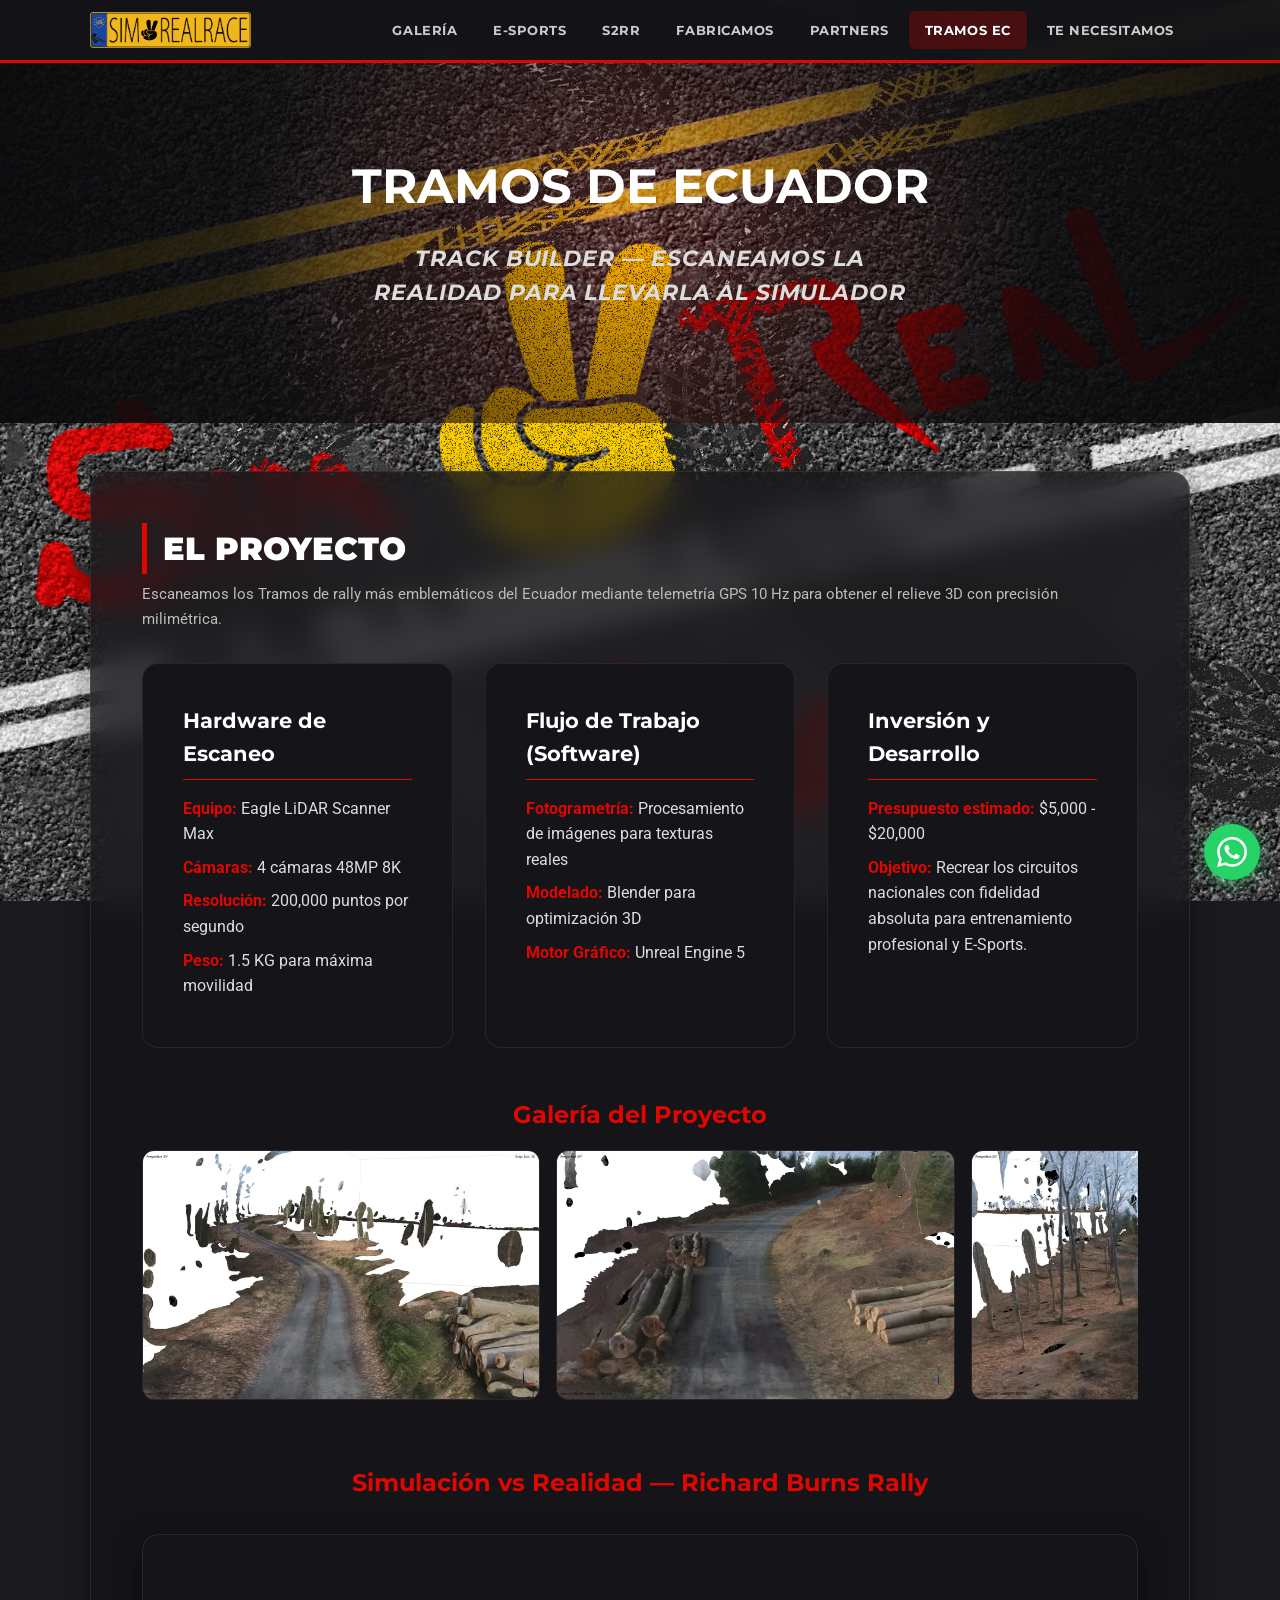
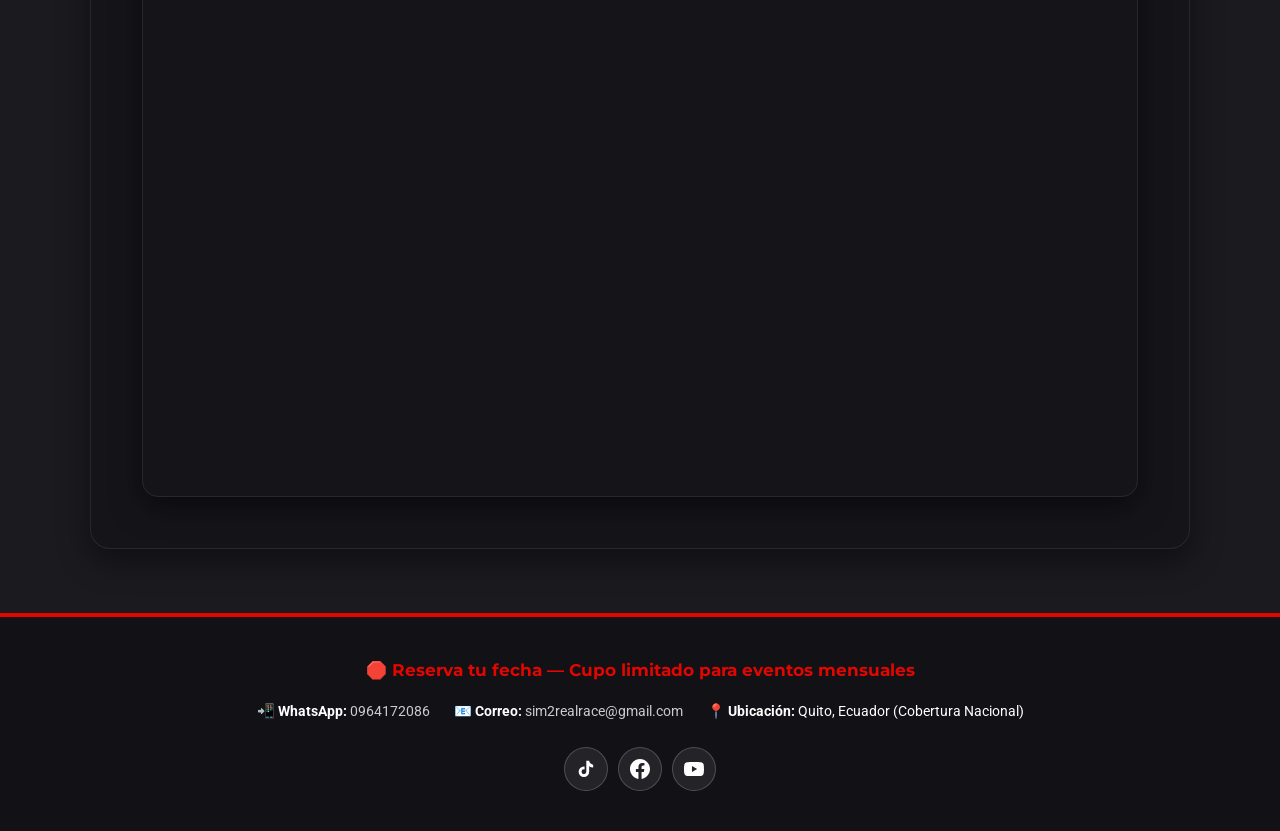
<file: tramos.html>
<!DOCTYPE html>
<html lang="es">
<head>
    <meta charset="UTF-8">
    <meta name="viewport" content="width=device-width, initial-scale=1.0">
    <meta name="description" content="Tramos de Ecuador — Track Builder">
    <title>S2RR — Tramos de Ecuador</title>
    <link rel="preconnect" href="https://fonts.googleapis.com">
    <link rel="preconnect" href="https://fonts.gstatic.com" crossorigin>
    <link href="https://fonts.googleapis.com/css2?family=Montserrat:ital,wght@0,700;1,900&family=Roboto:wght@400;700&display=swap" rel="stylesheet">
    <link rel="stylesheet" href="css/site.css">
    <style>
        .tech-grid {
            display: grid;
            grid-template-columns: repeat(auto-fit, minmax(280px, 1fr));
            gap: 2rem;
            margin-top: 2rem;
        }
        .tech-card {
            background: var(--oscuro-secundario);
            border: 1px solid var(--panel-border);
            border-radius: 16px;
            padding: 2.5rem;
            text-align: left;
            transition: transform 0.3s, box-shadow 0.3s;
        }
        .tech-card:hover {
            transform: translateY(-5px);
            box-shadow: var(--sombra-roja);
            border-color: var(--rojo);
        }
        .tech-card h3 {
            font-family: 'Montserrat', sans-serif;
            color: var(--blanco);
            margin-bottom: 1rem;
            font-size: 1.3rem;
            border-bottom: 1px solid var(--rojo);
            padding-bottom: 0.5rem;
        }
        .tech-card ul {
            list-style: none;
            padding: 0;
            color: #ddd;
            line-height: 1.6;
        }
        .tech-card li {
            margin-bottom: 0.5rem;
        }
        .tech-card li strong {
            color: var(--rojo);
        }
        .video-container {
            position: relative;
            padding-bottom: 56.25%;
            height: 0;
            overflow: hidden;
            border-radius: 16px;
            margin-top: 2rem;
            box-shadow: 0 10px 30px rgba(0,0,0,0.5);
            border: 1px solid var(--panel-border);
        }
        .video-container iframe {
            position: absolute;
            top: 0;
            left: 0;
            width: 100%;
            height: 100%;
        }
    </style>
</head>
<body data-page="tramos">

<nav class="navbar">
    <div class="nav-inner">
        <a class="nav-brand" href="index.html">
            <img src="S2RR LOGO PLATE.png" alt="S2RR">
            
        </a>
        <button class="nav-toggle" aria-label="Menú" aria-expanded="false">☰</button>
        <ul class="nav-menu">
            <li><a href="galeria.html" data-nav="galeria">Galería</a></li>
            <li><a href="esports.html" data-nav="esports">E-Sports</a></li>
            <li><a href="index.html" data-nav="s2rr">S2RR</a></li>
            <li><a href="fabricamos.html" data-nav="fabricamos">Fabricamos</a></li>
            <li><a href="partners.html" data-nav="partners">Partners</a></li>
            <li><a href="tramos.html" data-nav="tramos">Tramos EC</a></li>
            <li><a href="trabaja.html" data-nav="trabaja">Te Necesitamos</a></li>
        </ul>
    </div>
</nav>

<header class="hero" id="inicio" style="min-height: 40vh;">
    <div class="hero-overlay" aria-hidden="true"></div>
    <div class="hero-content">
        <h1 style="font-family: 'Montserrat', sans-serif; font-size: 3rem; text-transform: uppercase; margin-bottom: 1rem;">Tramos de Ecuador</h1>
        <p class="hero-slogan">Track Builder — Escaneamos la realidad para llevarla al simulador</p>
    </div>
</header>

<main>
    <section class="page-section">
        <div class="container">
            <div class="section-panel reveal">
                <h2 class="section-title">El Proyecto</h2>
                <p class="section-sub">Escaneamos los Tramos de rally más emblemáticos del Ecuador mediante telemetría GPS 10 Hz para obtener el relieve 3D con precisión milimétrica.</p>
                
                <div class="tech-grid">
                    <div class="tech-card reveal">
                        <h3>Hardware de Escaneo</h3>
                        <ul>
                            <li><strong>Equipo:</strong> Eagle LiDAR Scanner Max</li>
                            <li><strong>Cámaras:</strong> 4 cámaras 48MP 8K</li>
                            <li><strong>Resolución:</strong> 200,000 puntos por segundo</li>
                            <li><strong>Peso:</strong> 1.5 KG para máxima movilidad</li>
                        </ul>
                    </div>
                    <div class="tech-card reveal reveal-delay-1">
                        <h3>Flujo de Trabajo (Software)</h3>
                        <ul>
                            <li><strong>Fotogrametría:</strong> Procesamiento de imágenes para texturas reales</li>
                            <li><strong>Modelado:</strong> Blender para optimización 3D</li>
                            <li><strong>Motor Gráfico:</strong> Unreal Engine 5</li>
                        </ul>
                    </div>
                    <div class="tech-card reveal reveal-delay-2">
                        <h3>Inversión y Desarrollo</h3>
                        <ul>
                            <li><strong>Presupuesto estimado:</strong> $5,000 - $20,000</li>
                            <li><strong>Objetivo:</strong> Recrear los circuitos nacionales con fidelidad absoluta para entrenamiento profesional y E-Sports.</li>
                        </ul>
                    </div>
                </div>

                <h3 style="color:var(--rojo); font-family:'Montserrat',sans-serif; text-align:center; margin-top:3rem; font-size:1.5rem;">Galería del Proyecto</h3>
                <div class="tramos-carousel reveal" id="tramos-carousel" style="display: flex; gap: 1rem; overflow-x: auto; padding: 1rem 0; margin-bottom: 2rem; scroll-snap-type: x mandatory;">
                    <!-- JS will inject images here -->
                </div>

                <h3 style="color:var(--rojo); font-family:'Montserrat',sans-serif; text-align:center; margin-top:3rem; font-size:1.5rem;">Simulación vs Realidad — Richard Burns Rally</h3>
                <div class="video-container reveal">
                    <iframe src="https://www.youtube-nocookie.com/embed/YcZ735o_x7A?rel=0" title="YouTube video player" frameborder="0" allow="accelerometer; autoplay; clipboard-write; encrypted-media; gyroscope; picture-in-picture; web-share" allowfullscreen></iframe>
                </div>
            </div>
        </div>
    </section>
</main>

<footer class="footer" id="contacto">
    <h3>🛑 Reserva tu fecha — Cupo limitado para eventos mensuales</h3>
    <div class="contact-info">
        <span><strong>📲 WhatsApp:</strong> <a data-whatsapp href="#" style="color:#ccc;">0964172086</a></span>
        <span><strong>📧 Correo:</strong> <a id="footer-email" href="#" style="color:#ccc;"></a></span>
        <span><strong>📍 Ubicación:</strong> Quito, Ecuador (Cobertura Nacional)</span>
    </div>
    <div class="social-bar" id="footer-social"></div>
</footer>

<a class="whatsapp-float" data-whatsapp href="#" aria-label="Contactar por WhatsApp">
    <svg viewBox="0 0 24 24"><path d="M17.472 14.382c-.297-.149-1.758-.867-2.03-.967-.273-.099-.471-.148-.67.15-.197.297-.767.966-.94 1.164-.173.199-.347.223-.644.075-.297-.15-1.255-.463-2.39-1.475-.883-.788-1.48-1.761-1.653-2.059-.173-.297-.018-.458.13-.606.134-.133.298-.347.446-.52.149-.174.198-.298.298-.497.099-.198.05-.371-.025-.52-.075-.149-.669-1.612-.916-2.207-.242-.579-.487-.5-.669-.51-.173-.008-.371-.01-.57-.01-.198 0-.52.074-.792.372-.272.297-1.04 1.016-1.04 2.479 0 1.462 1.065 2.875 1.213 3.074.149.198 2.096 3.2 5.077 4.487.709.306 1.262.489 1.694.625.712.227 1.36.195 1.871.118.571-.085 1.758-.719 2.006-1.413.248-.694.248-1.289.173-1.413-.074-.124-.272-.198-.57-.347m-5.421 7.403h-.004a9.87 9.87 0 01-5.031-1.378l-.361-.214-3.741.982.998-3.648-.235-.374a9.86 9.86 0 01-1.51-5.26c.001-5.45 4.436-9.884 9.888-9.884 2.64 0 5.122 1.03 6.988 2.898a9.825 9.825 0 012.893 6.994c-.003 5.45-4.435 9.884-9.884 9.884m8.413-18.297A11.815 11.815 0 0012.05 0C5.495 0 .16 5.335.157 11.892c0 2.096.547 4.142 1.588 5.945L.057 24l6.305-1.654a11.882 11.882 0 005.683 1.448h.005c6.554 0 11.89-5.335 11.893-11.893a11.821 11.821 0 00-3.48-8.413z"/></svg>
</a>

<script src="js/tramos-data.js"></script>
<script src="js/config.js"></script>
<script src="js/site.js"></script>
<script>
    function renderTramosCarousel() {
        const carousel = document.getElementById('tramos-carousel');
        if (!carousel || typeof TRAMOS_MEDIA === 'undefined') return;
        
        if (TRAMOS_MEDIA.length === 0) {
            carousel.innerHTML = '<p style="color:#aaa; font-style:italic; width:100%; text-align:center;">No hay imágenes aún. Coloca imágenes en la carpeta media/tramos y ejecuta Actualizar_Galeria.</p>';
            return;
        }

        TRAMOS_MEDIA.forEach(src => {
            const img = document.createElement('img');
            img.src = src;
            img.style.height = '250px';
            img.style.objectFit = 'cover';
            img.style.borderRadius = '12px';
            img.style.scrollSnapAlign = 'start';
            img.style.border = '1px solid var(--panel-border)';
            carousel.appendChild(img);
        });
    }

    document.addEventListener('DOMContentLoaded', renderTramosCarousel);
</script>
</body>
</html>
</file>
<file: css/site.css>
:root {
    --rojo: #E10600;
    --rojo-glow: rgba(225, 6, 0, 0.4);
    --oscuro: #0a0a0c;
    --oscuro-secundario: #141419;
    --gris: #F4F4F6;
    --texto: #e0e0e0;
    --blanco: #ffffff;
    --sombra: 0 12px 32px rgba(0, 0, 0, 0.4);
    --sombra-roja: 0 8px 24px var(--rojo-glow);
    --panel: rgba(20, 20, 25, 0.75);
    --panel-border: rgba(255, 255, 255, 0.08);
}

*, *::before, *::after { box-sizing: border-box; margin: 0; padding: 0; }

html { scroll-behavior: smooth; }

body {
    font-family: 'Roboto', sans-serif;
    color: var(--texto);
    line-height: 1.6;
    min-height: 100vh;
    background-color: #1a1a1f;
    background-image: url('../S2RR asfalto copy.jpg');
    background-position: center center;
    background-size: cover;
    background-attachment: fixed;
    background-repeat: no-repeat;
}

img, video { max-width: 100%; display: block; }

a { color: inherit; text-decoration: none; }

.container {
    width: min(1100px, 100% - 2rem);
    margin-inline: auto;
}

.section-panel {
    background: var(--panel);
    border: 1px solid var(--panel-border);
    border-radius: 20px;
    padding: clamp(2rem, 4vw, 3.5rem);
    box-shadow: var(--sombra);
    backdrop-filter: blur(16px);
    -webkit-backdrop-filter: blur(16px);
}

/* ── Navbar ── */
.navbar {
    position: sticky;
    top: 0;
    z-index: 800;
    background: rgba(17, 17, 22, 0.96);
    border-bottom: 3px solid var(--rojo);
    backdrop-filter: blur(8px);
}

.nav-inner {
    width: min(1100px, 100% - 2rem);
    margin-inline: auto;
    display: flex;
    align-items: center;
    justify-content: space-between;
    min-height: 60px;
    gap: 1rem;
}

.nav-brand {
    display: flex;
    align-items: center;
    gap: .6rem;
    color: var(--blanco);
    font-family: 'Montserrat', sans-serif;
    font-weight: 900;
    font-size: .95rem;
    letter-spacing: -.02em;
}

.nav-brand img { height: 36px; width: auto; }

.nav-toggle {
    display: none;
    background: none;
    border: 1px solid rgba(255,255,255,.25);
    color: var(--blanco);
    font-size: 1.25rem;
    padding: .35rem .65rem;
    border-radius: 6px;
    cursor: pointer;
}

.nav-menu {
    display: flex;
    gap: .25rem;
    list-style: none;
}

.nav-menu a {
    display: block;
    padding: .55rem 1rem;
    color: #ccc;
    font-family: 'Montserrat', sans-serif;
    font-weight: 700;
    font-size: .82rem;
    text-transform: uppercase;
    letter-spacing: .04em;
    border-radius: 6px;
    transition: color .15s, background .15s;
}

.nav-menu a:hover,
.nav-menu a.active {
    color: var(--blanco);
    background: rgba(225, 6, 0, .25);
}

/* ── Hero ── */
.hero {
    position: relative;
    min-height: 68vh;
    display: flex;
    align-items: center;
    justify-content: center;
    text-align: center;
    color: var(--blanco);
}

.hero-overlay {
    position: absolute;
    inset: 0;
    background: radial-gradient(circle at center, rgba(225,6,0,0.15) 0%, rgba(10,10,12,0.85) 60%, rgba(10,10,12,0.95) 100%);
}

.hero-content {
    position: relative;
    z-index: 2;
    padding: 3rem 1rem;
}

.hero-logo {
    width: min(420px, 88vw);
    margin: 0 auto 1.25rem;
    filter: drop-shadow(0 4px 20px rgba(0,0,0,.5));
}

.hero-slogan {
    font-family: 'Montserrat', sans-serif;
    font-style: italic;
    font-weight: 700;
    font-size: clamp(1rem, 2.5vw, 1.35rem);
    color: #ddd;
    text-transform: uppercase;
    letter-spacing: .04em;
    max-width: 36ch;
    margin: 0 auto 1.75rem;
}

.hero-actions {
    display: flex;
    flex-wrap: wrap;
    gap: .75rem;
    justify-content: center;
    margin-bottom: 1.75rem;
}

.btn {
    display: inline-flex;
    align-items: center;
    gap: .5rem;
    padding: .75rem 1.35rem;
    border-radius: 999px;
    font-family: 'Montserrat', sans-serif;
    font-weight: 700;
    font-size: .9rem;
    border: none;
    cursor: pointer;
    transition: transform .15s, box-shadow .15s;
}

.btn:hover { transform: translateY(-2px); box-shadow: var(--sombra); }

.btn-primary { background: var(--rojo); color: var(--blanco); }

.btn-outline {
    background: transparent;
    color: var(--blanco);
    border: 2px solid rgba(255,255,255,.35);
}

.social-bar { display: flex; gap: .65rem; justify-content: center; }

.social-btn {
    width: 44px;
    height: 44px;
    border-radius: 50%;
    display: flex;
    align-items: center;
    justify-content: center;
    background: rgba(255,255,255,.1);
    border: 1px solid rgba(255,255,255,.2);
    color: var(--blanco);
    transition: background .15s, transform .15s;
}

.social-btn:hover { background: var(--rojo); transform: scale(1.08); }

.social-btn svg { width: 20px; height: 20px; fill: currentColor; }

/* ── Sections ── */
main { padding: 2rem 0 3rem; }

section.page-section { padding: 1rem 0; }

.section-title {
    font-family: 'Montserrat', sans-serif;
    font-weight: 900;
    font-size: clamp(1.5rem, 3.5vw, 2rem);
    color: var(--blanco);
    margin-bottom: .5rem;
    text-transform: uppercase;
    border-left: 5px solid var(--rojo);
    padding-left: 1rem;
}

.section-sub {
    color: #bbb;
    margin-bottom: 1.5rem;
    font-size: .95rem;
}

.page-header {
    padding: 2.5rem 0 1rem;
    text-align: center;
    color: var(--blanco);
}

.page-header h1 {
    font-family: 'Montserrat', sans-serif;
    font-weight: 900;
    font-style: italic;
    font-size: clamp(1.75rem, 4vw, 2.5rem);
    text-transform: uppercase;
    margin-bottom: .5rem;
}

.page-header p { color: #ccc; font-size: .95rem; }

/* ── Experience squares (main page) ── */
.experience-grid {
    display: grid;
    grid-template-columns: repeat(2, 1fr);
    gap: 1rem;
}

.experience-square {
    background: var(--oscuro-secundario);
    border-radius: 12px;
    overflow: hidden;
    box-shadow: var(--sombra);
    border: 1px solid var(--panel-border);
    display: flex;
    flex-direction: column;
}

.experience-square .media-wrap {
    aspect-ratio: 16/9;
    background: #0a0a0c;
    display: flex;
    align-items: center;
    justify-content: center;
    overflow: hidden;
}

.experience-square video {
    width: 100%;
    height: 100%;
    object-fit: contain;
}

.experience-square img {
    width: 100%;
    height: 100%;
    object-fit: cover;
}

.experience-square .label {
    padding: .85rem 1rem;
    font-family: 'Montserrat', sans-serif;
    font-size: .82rem;
    font-weight: 700;
    text-align: center;
    color: var(--blanco);
    border-top: 3px solid var(--rojo);
    background: var(--oscuro-secundario);
}

/* ── YouTube embeds (main page) ── */
.youtube-section-grid {
    display: grid;
    grid-template-columns: 1fr;
    gap: 1.5rem;
}

.youtube-embed-card {
    background: var(--oscuro-secundario);
    border-radius: 12px;
    overflow: hidden;
    box-shadow: var(--sombra);
    border: 1px solid var(--panel-border);
}

.youtube-embed-card h3 {
    padding: .85rem 1rem;
    font-family: 'Montserrat', sans-serif;
    font-size: .95rem;
    color: var(--blanco);
    border-bottom: 2px solid var(--rojo);
}

.youtube-embed-wrap {
    position: relative;
    width: 100%;
    padding-bottom: 56.25%;
    background: #000;
}

.youtube-embed-wrap iframe {
    position: absolute;
    inset: 0;
    width: 100%;
    height: 100%;
    border: none;
}

/* ── Gallery page ── */
.gallery-divider {
    margin: 2rem 0 1rem;
    font-family: 'Montserrat', sans-serif;
    font-size: .8rem;
    font-weight: 700;
    text-transform: uppercase;
    letter-spacing: .08em;
    color: #aaa;
}

.gallery-grid {
    display: grid;
    grid-template-columns: repeat(auto-fill, minmax(160px, 1fr));
    gap: .85rem;
}

.gallery-item {
    position: relative;
    aspect-ratio: 1;
    border-radius: 10px;
    overflow: hidden;
    cursor: pointer;
    border: none;
    padding: 0;
    background: var(--oscuro);
    box-shadow: 0 4px 12px rgba(0,0,0,.15);
    transition: transform .15s, box-shadow .15s;
}

.gallery-item:hover {
    transform: scale(1.03);
    box-shadow: var(--sombra);
}

.gallery-item img {
    width: 100%;
    height: 100%;
    object-fit: cover;
}

.gallery-item .play-icon {
    position: absolute;
    inset: 0;
    display: flex;
    align-items: center;
    justify-content: center;
    background: rgba(0,0,0,.35);
    color: var(--blanco);
    font-size: 2rem;
    pointer-events: none;
}

.gallery-item .item-label {
    position: absolute;
    bottom: 0;
    left: 0;
    right: 0;
    padding: .4rem .55rem;
    background: linear-gradient(transparent, rgba(0,0,0,.8));
    color: var(--blanco);
    font-size: .68rem;
    font-weight: 700;
    text-align: left;
    line-height: 1.2;
    pointer-events: none;
}

.gallery-full-grid {
    display: grid;
    grid-template-columns: 1fr;
    gap: 1.5rem;
}

.gallery-full-card {
    background: var(--oscuro-secundario);
    border-radius: 12px;
    overflow: hidden;
    box-shadow: var(--sombra);
    border: 1px solid var(--panel-border);
}

.gallery-full-card h3 {
    padding: .85rem 1rem;
    font-family: 'Montserrat', sans-serif;
    font-size: .9rem;
    color: var(--blanco);
    border-bottom: 2px solid var(--rojo);
}

.gallery-full-card video,
.gallery-full-card img {
    width: 100%;
    height: auto;
    display: block;
}

.gallery-full-card .media-inner {
    background: #0a0a0c;
    display: flex;
    align-items: center;
    justify-content: center;
}

.gallery-full-card video {
    max-height: 70vh;
    object-fit: contain;
}

/* ── Services ── */
.columns-grid {
    display: grid;
    grid-template-columns: repeat(auto-fit, minmax(240px, 1fr));
    gap: 1rem;
}

.column-card {
    background: var(--oscuro-secundario);
    border: 1px solid var(--panel-border);
    padding: 1.75rem;
    border-radius: 16px;
    box-shadow: 0 8px 24px rgba(0,0,0,.2);
    transition: transform 0.3s ease, box-shadow 0.3s ease;
}

.column-card:hover {
    transform: translateY(-5px);
    box-shadow: var(--sombra-roja);
    border-color: rgba(225, 6, 0, 0.3);
}

.column-card h3 {
    font-family: 'Montserrat', sans-serif;
    font-size: 1.1rem;
    margin-bottom: 1rem;
    color: var(--rojo);
}

.column-card ul { list-style: none; }

.column-card li {
    font-size: .85rem;
    margin-bottom: .55rem;
    padding-left: 1.1rem;
    position: relative;
    color: var(--texto);
}

.column-card li::before {
    content: "🏁";
    position: absolute;
    left: 0;
    font-size: .7rem;
}

/* ── Premium Pricing Cards ── */
.pricing-grid {
    display: grid;
    grid-template-columns: repeat(auto-fit, minmax(280px, 1fr));
    gap: 1.5rem;
    margin-top: 2rem;
}

.pricing-card {
    background: var(--oscuro-secundario);
    border: 1px solid var(--panel-border);
    border-radius: 16px;
    padding: 2rem;
    text-align: center;
    display: flex;
    flex-direction: column;
    transition: transform 0.3s, box-shadow 0.3s;
}

.pricing-card:hover {
    transform: translateY(-8px);
    box-shadow: var(--sombra-roja);
    border-color: var(--rojo);
}

.pricing-card.premium {
    background: linear-gradient(145deg, var(--oscuro-secundario) 0%, rgba(225,6,0,0.15) 100%);
    border: 1px solid var(--rojo);
    position: relative;
    overflow: hidden;
}

.pricing-card.premium::before {
    content: "MÁS POPULAR";
    position: absolute;
    top: 12px;
    right: -35px;
    background: var(--rojo);
    color: var(--blanco);
    font-size: 0.7rem;
    font-weight: 900;
    padding: 4px 40px;
    transform: rotate(45deg);
}

.pricing-title {
    font-family: 'Montserrat', sans-serif;
    font-size: 1.25rem;
    font-weight: 700;
    color: var(--blanco);
    margin-bottom: 1rem;
}

.pricing-price {
    font-size: 2.5rem;
    font-weight: 900;
    color: var(--rojo);
    margin-bottom: 0.5rem;
}

.pricing-price span {
    font-size: 1rem;
    color: #999;
    font-weight: 400;
}

.pricing-features {
    list-style: none;
    margin: 1.5rem 0;
    text-align: left;
    flex-grow: 1;
}

.pricing-features li {
    font-size: 0.9rem;
    margin-bottom: 0.75rem;
    padding-left: 1.5rem;
    position: relative;
    color: var(--texto);
}

.pricing-features li::before {
    content: "✓";
    color: var(--rojo);
    position: absolute;
    left: 0;
    font-weight: bold;
}

.volume-discount {
    margin-top: 1rem;
    padding-top: 1rem;
    border-top: 1px dashed var(--panel-border);
    font-size: 0.85rem;
    color: #aaa;
}

/* ── Comparison List ── */
.comparison-grid {
    display: grid;
    grid-template-columns: 1fr 1fr;
    gap: 1.5rem;
    margin-top: 2rem;
}

.comparison-card {
    background: var(--oscuro-secundario);
    border: 1px solid var(--panel-border);
    border-radius: 16px;
    padding: 2rem;
}

.comparison-card.s2rr {
    border: 1px solid var(--rojo);
    background: linear-gradient(145deg, rgba(225,6,0,0.05) 0%, var(--oscuro-secundario) 100%);
    box-shadow: 0 8px 24px rgba(225,6,0,0.1);
}

.comparison-card h3 {
    font-family: 'Montserrat', sans-serif;
    font-size: 1.25rem;
    margin-bottom: 1.5rem;
    text-align: center;
    color: var(--blanco);
}

.comparison-card.s2rr h3 { color: var(--rojo); }

.comparison-list { list-style: none; }

.comparison-list li {
    display: flex;
    flex-direction: column;
    margin-bottom: 1.25rem;
    padding-bottom: 1.25rem;
    border-bottom: 1px solid rgba(255,255,255,0.05);
}

.comparison-list li:last-child {
    border-bottom: none;
    margin-bottom: 0;
    padding-bottom: 0;
}

.comparison-label {
    font-size: 0.8rem;
    text-transform: uppercase;
    color: #999;
    margin-bottom: 0.25rem;
    font-weight: 700;
}

.comparison-value {
    font-size: 1rem;
    font-weight: 500;
    display: flex;
    align-items: center;
    gap: 0.5rem;
}

.comparison-card.s2rr .comparison-value { color: var(--blanco); }
.comparison-card:not(.s2rr) .comparison-value { color: #aaa; }

.icon-check { color: var(--rojo); font-weight: bold; }
.icon-cross { color: #666; }

/* ── Benefits ── */
.bullets-container {
    display: grid;
    grid-template-columns: repeat(3, 1fr);
    gap: 1rem;
}

.bullet-item {
    background: var(--oscuro-secundario);
    padding: 1.25rem;
    border-radius: 12px;
    text-align: center;
    box-shadow: 0 4px 12px rgba(0,0,0,.2);
    border: 1px solid var(--panel-border);
    border-top: 4px solid var(--rojo);
}

.bullet-item .icon { font-size: 2rem; margin-bottom: .35rem; }

.bullet-item h4 {
    font-family: 'Montserrat', sans-serif;
    font-size: .9rem;
    margin-bottom: .35rem;
    color: var(--blanco);
}

.bullet-item p { font-size: .8rem; color: #bbb; }

/* ── Footer ── */
.footer {
    background: rgba(17, 17, 22, 0.97);
    color: var(--blanco);
    text-align: center;
    padding: 2.5rem 1rem;
    border-top: 4px solid var(--rojo);
}

.footer h3 {
    font-family: 'Montserrat', sans-serif;
    color: var(--rojo);
    margin-bottom: 1rem;
    font-size: 1.05rem;
}

.contact-info {
    display: flex;
    justify-content: center;
    gap: 1.5rem;
    flex-wrap: wrap;
    font-size: .9rem;
    margin-bottom: 1.5rem;
}

.footer .social-btn { background: rgba(255,255,255,.08); }

/* ── Modal ── */
.modal {
    display: none;
    position: fixed;
    inset: 0;
    z-index: 1000;
    background: rgba(0,0,0,.88);
    align-items: center;
    justify-content: center;
    padding: 1rem;
}

.modal.open { display: flex; }

.modal-box {
    position: relative;
    width: min(900px, 100%);
    background: #000;
    border-radius: 12px;
    overflow: hidden;
}

.modal-close {
    position: absolute;
    top: .5rem;
    right: .75rem;
    z-index: 2;
    background: rgba(0,0,0,.6);
    border: none;
    color: var(--blanco);
    font-size: 1.75rem;
    line-height: 1;
    width: 36px;
    height: 36px;
    border-radius: 50%;
    cursor: pointer;
}

.modal-box video,
.modal-box iframe,
.modal-box img {
    width: 100%;
    display: block;
    border: none;
}

.modal-box iframe { aspect-ratio: 16/9; }

.modal-box img { height: auto; }

/* ── WhatsApp float ── */
.whatsapp-float {
    position: fixed;
    bottom: 1.25rem;
    right: 1.25rem;
    z-index: 900;
    width: 56px;
    height: 56px;
    background: #25D366;
    border-radius: 50%;
    display: flex;
    align-items: center;
    justify-content: center;
    box-shadow: 0 4px 16px rgba(37,211,102,.45);
    transition: transform .15s;
}

.whatsapp-float:hover { transform: scale(1.1); }

.whatsapp-float svg { width: 30px; height: 30px; fill: white; }

/* ── Unamos Fuerzas ── */
.unamos-hero {
    background: linear-gradient(135deg, var(--oscuro-secundario) 0%, rgba(225, 6, 0, 0.15) 100%);
    border: 2px solid var(--rojo);
    border-radius: 20px;
    padding: 3rem;
    box-shadow: 0 0 30px rgba(225, 6, 0, 0.2);
    position: relative;
    overflow: hidden;
}

.unamos-hero::before {
    content: '';
    position: absolute;
    top: -50%; left: -50%;
    width: 200%; height: 200%;
    background: radial-gradient(circle, rgba(225, 6, 0, 0.1) 0%, transparent 70%);
    animation: rotateGlow 15s linear infinite;
    pointer-events: none;
}

@keyframes rotateGlow {
    0% { transform: rotate(0deg); }
    100% { transform: rotate(360deg); }
}

.unamos-title {
    font-family: 'Montserrat', sans-serif;
    font-size: 2.5rem;
    font-weight: 900;
    color: var(--blanco);
    text-transform: uppercase;
    text-align: center;
    margin-bottom: 0.5rem;
    text-shadow: 0 0 15px rgba(225, 6, 0, 0.5);
}

.unamos-subtitle {
    font-size: 1.15rem;
    color: #ccc;
    text-align: center;
    margin-bottom: 2.5rem;
    font-style: italic;
}

.unamos-grid {
    display: grid;
    grid-template-columns: repeat(auto-fit, minmax(280px, 1fr));
    gap: 2rem;
    position: relative;
    z-index: 2;
}

.unamos-card {
    background: rgba(10, 10, 12, 0.8);
    border: 1px solid rgba(225, 6, 0, 0.3);
    border-radius: 16px;
    padding: 2rem;
    text-align: center;
    transition: transform 0.3s, box-shadow 0.3s;
    backdrop-filter: blur(10px);
}

.unamos-card:hover {
    transform: translateY(-5px);
    box-shadow: 0 10px 25px rgba(225, 6, 0, 0.3);
    border-color: var(--rojo);
}

.unamos-card .unamos-icon {
    font-size: 3rem;
    margin-bottom: 1rem;
}

.unamos-card h4 {
    font-family: 'Montserrat', sans-serif;
    color: var(--blanco);
    font-size: 1.2rem;
    margin-bottom: 0.75rem;
    text-transform: uppercase;
}

.unamos-card p {
    color: #bbb;
    font-size: 0.95rem;
    line-height: 1.6;
}

/* ── Responsive ── */
@media (min-width: 769px) {
    .youtube-section-grid {
        grid-template-columns: repeat(2, 1fr);
    }
    .gallery-full-grid {
        grid-template-columns: repeat(2, 1fr);
    }
}

@media (max-width: 768px) {
    .nav-toggle { display: block; }

    .nav-menu {
        display: none;
        position: absolute;
        top: 100%;
        left: 0;
        right: 0;
        flex-direction: column;
        background: rgba(17, 17, 22, 0.98);
        padding: .5rem;
        border-bottom: 3px solid var(--rojo);
    }

    .nav-menu.open { display: flex; }

    .experience-grid,
    .columns-grid,
    .bullets-container,
    .comparison-grid { grid-template-columns: 1fr; }

    .gallery-grid { grid-template-columns: repeat(2, 1fr); }
}

/* ── Scroll Animations ── */
.reveal {
    opacity: 0;
    transform: translateY(40px);
    transition: opacity 0.8s ease-out, transform 0.8s ease-out;
}

.reveal.active {
    opacity: 1;
    transform: translateY(0);
}

.reveal-delay-1 { transition-delay: 0.1s; }
.reveal-delay-2 { transition-delay: 0.2s; }
.reveal-delay-3 { transition-delay: 0.3s; }
</file>
